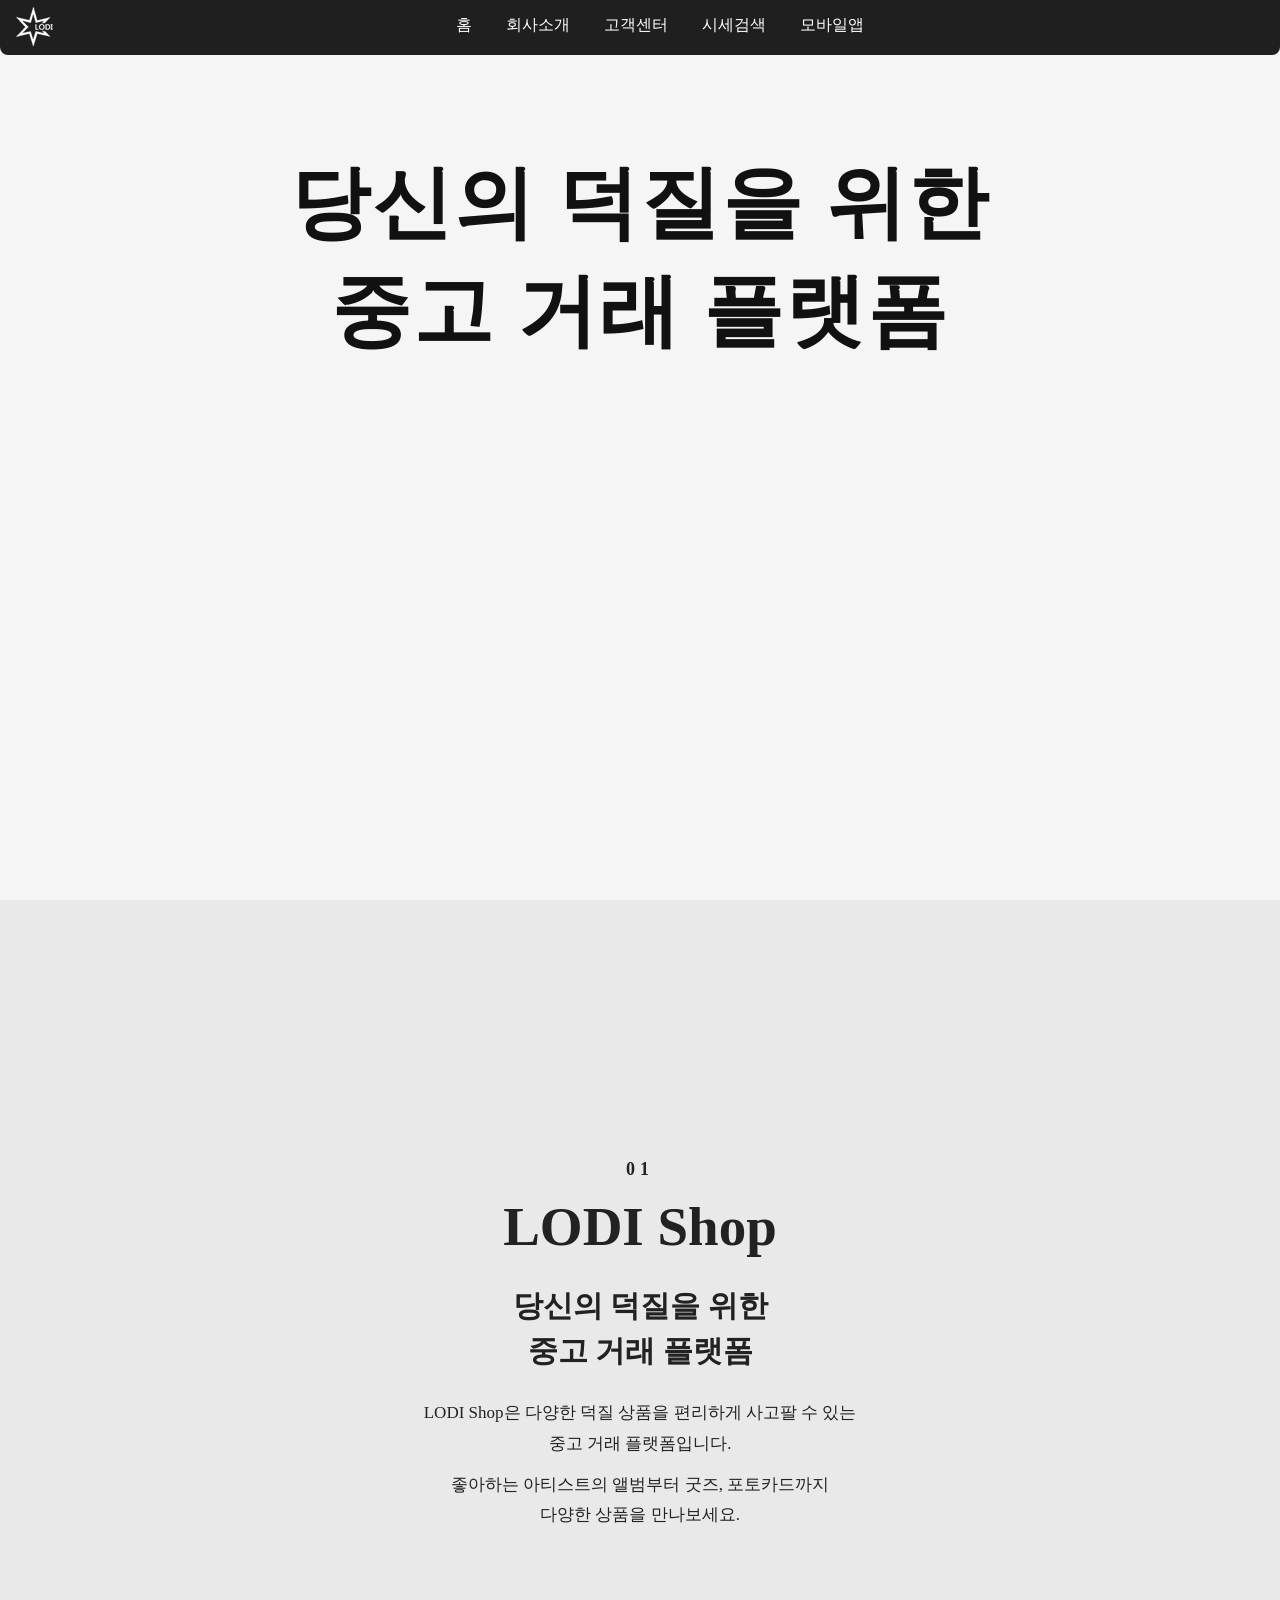
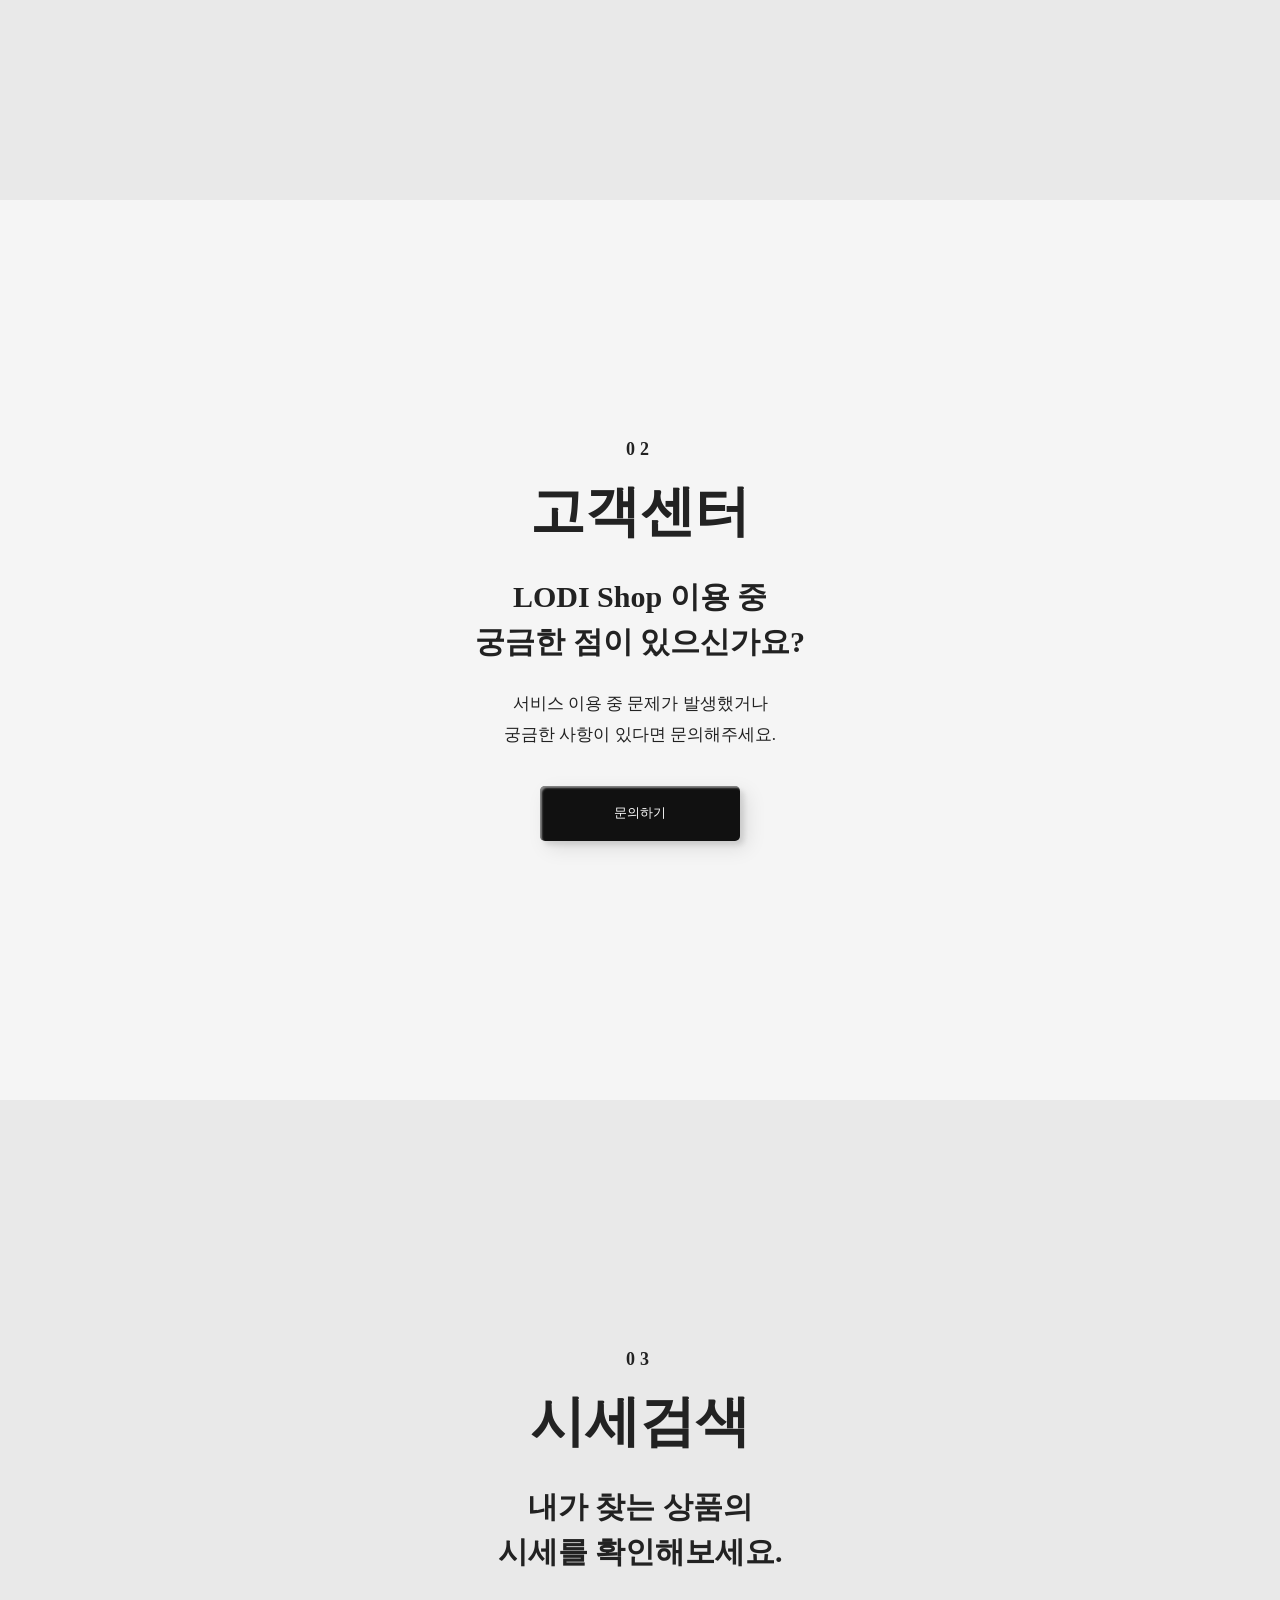
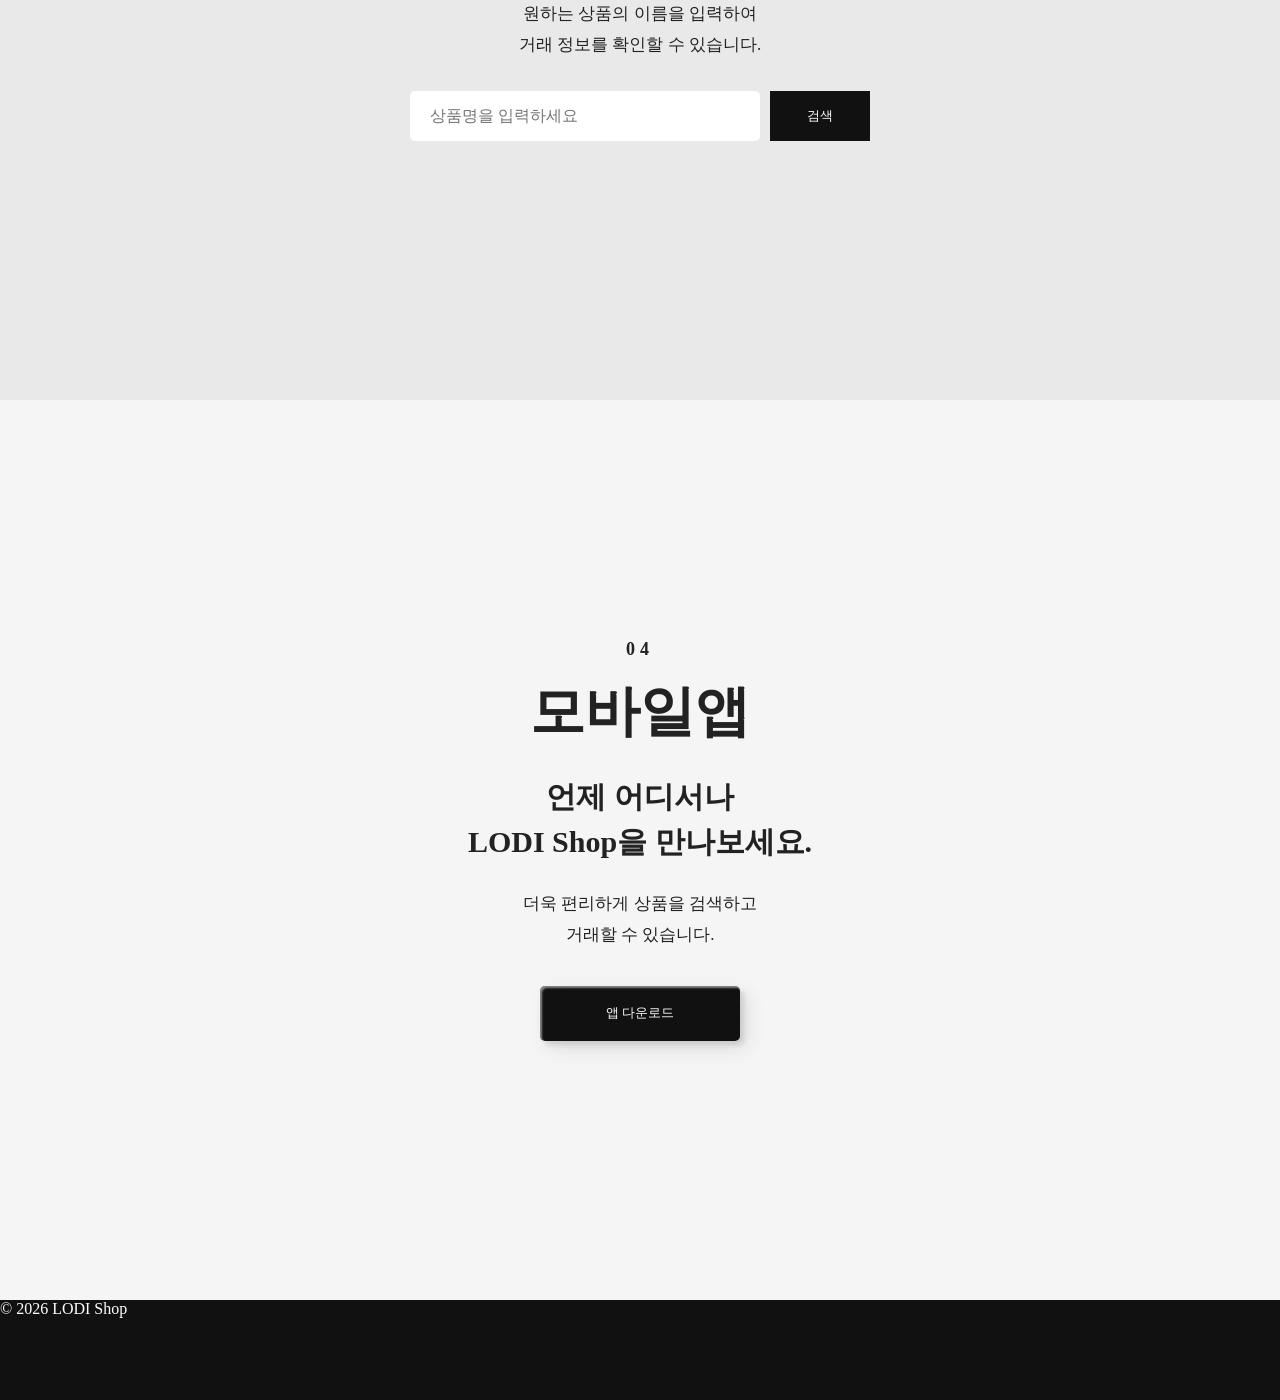
<file: index.html>
<!DOCTYPE html>
<html lang="ko">

<head>
    <meta charset="UTF-8">
    <meta name="viewport" content="width=device-width, initial-scale=1.0">

    <link rel="stylesheet" href="./introduce.css">

    <title>LODI Shop</title>

    <!-- Open Graph -->
    <meta property="og:type" content="website">
    <meta property="og:title" content="LODI Shop">
    <meta property="og:description" content="당신의 덕질을 위한 중고 거래 플랫폼">
    <meta property="og:image" content="https://kurimanju-sm.github.io/LODI-Shop/imgs_introduce/og-image.png">
    <meta property="og:url" content="https://kurimanju-sm.github.io/LODI-Shop/">
</head>


<body>

    <!-- =========================
         HEADER
    ========================== -->

    <header id="header" class="header">

        <ul>

            <!-- 로고 -->
            <a href="#home">
                <img src="./imgs_introduce/logo.png" style="float: left; margin-top: -8px;" alt="LODI Shop">
            </a>


            <!-- 메뉴 -->
            <li>
                <a href="#home">홈</a>
            </li>

            <li>
                <a href="#intro">회사소개</a>
            </li>

            <li>
                <a href="#customerService">고객센터</a>
            </li>

            <li>
                <a href="#marketPrice">시세검색</a>
            </li>

            <li>
                <a href="#mobile">모바일앱</a>
            </li>

        </ul>

    </header>



    <!-- =========================
         HOME
    ========================== -->

    <div id="home" class="banner">

        <div>
            <h1 class="sa sa-up" data-sa-margin="200">
                당신의 덕질을 위한
            </h1>
        </div>

        <div>
            <h1 class="sa sa-up" data-sa-margin="200">
                중고 거래 플랫폼
            </h1>
        </div>

        <div>
            <button class="customizedBtn btn1" onclick="location.href='./market/main.html'">
                이동
            </button>
        </div>

    </div>



    <!-- =========================
         회사소개
    ========================== -->

    <div id="intro" class="banner">

        <div class="section-content">

            <div class="section-number">
                01
            </div>

            <h2>
                LODI Shop
            </h2>

            <h3>
                당신의 덕질을 위한<br>
                중고 거래 플랫폼
            </h3>

            <p>
                LODI Shop은 다양한 덕질 상품을 편리하게 사고팔 수 있는<br>
                중고 거래 플랫폼입니다.
            </p>

            <p>
                좋아하는 아티스트의 앨범부터 굿즈, 포토카드까지<br>
                다양한 상품을 만나보세요.
            </p>

        </div>

    </div>



    <!-- =========================
         고객센터
    ========================== -->

    <div id="customerService" class="banner">

        <div class="section-content">

            <div class="section-number">
                02
            </div>

            <h2>
                고객센터
            </h2>

            <h3>
                LODI Shop 이용 중<br>
                궁금한 점이 있으신가요?
            </h3>

            <p>
                서비스 이용 중 문제가 발생했거나<br>
                궁금한 사항이 있다면 문의해주세요.
            </p>

            <button class="customizedBtn btn1 section-btn" onclick="alert('고객센터는 준비 중입니다.')">
                문의하기
            </button>

        </div>

    </div>



    <!-- =========================
         시세검색
    ========================== -->

    <div id="marketPrice" class="banner">

        <div class="section-content">

            <div class="section-number">
                03
            </div>

            <h2>
                시세검색
            </h2>

            <h3>
                내가 찾는 상품의<br>
                시세를 확인해보세요.
            </h3>

            <p>
                원하는 상품의 이름을 입력하여<br>
                거래 정보를 확인할 수 있습니다.
            </p>


            <div class="search-box">

                <input type="text" id="priceSearch" placeholder="상품명을 입력하세요">

                <button class="btn1 search-button" onclick="searchPrice()">
                    검색
                </button>

            </div>

            <p id="searchResult"></p>

        </div>

    </div>



    <!-- =========================
         모바일앱
    ========================== -->

    <div id="mobile" class="banner">

        <div class="section-content">

            <div class="section-number">
                04
            </div>

            <h2>
                모바일앱
            </h2>

            <h3>
                언제 어디서나<br>
                LODI Shop을 만나보세요.
            </h3>

            <p>
                더욱 편리하게 상품을 검색하고<br>
                거래할 수 있습니다.
            </p>

            <button class="customizedBtn btn1 section-btn" onclick="location.href='./market/function/download.html'">
                앱 다운로드
            </button>

        </div>

    </div>



    <!-- =========================
         FOOTER
    ========================== -->

    <div id="footer" class="footer">
        <p>© 2026 LODI Shop</p>
    </div>



    <!-- jQuery -->
    <script src="https://code.jquery.com/jquery-3.2.1.min.js"></script>



    <!-- =========================
         스크롤 애니메이션
    ========================== -->

    <script>

        history.scrollRestoration = "manual";


        const saDefaultMargin = 300;

        let saTriggerMargin = 0;
        let saTriggerHeight = 0;

        const saElementList =
            document.querySelectorAll('.sa');


        const saFunc = function () {

            for (const element of saElementList) {

                if (!element.classList.contains('show')) {

                    if (element.dataset.saMargin) {

                        saTriggerMargin =
                            parseInt(element.dataset.saMargin);

                    } else {

                        saTriggerMargin =
                            saDefaultMargin;
                    }


                    if (element.dataset.saTrigger) {

                        saTriggerHeight =
                            document
                                .querySelector(element.dataset.saTrigger)
                                .getBoundingClientRect()
                                .top + saTriggerMargin;

                    } else {

                        saTriggerHeight =
                            element
                                .getBoundingClientRect()
                                .top + saTriggerMargin;
                    }


                    if (window.innerHeight > saTriggerHeight) {

                        let delay =
                            element.dataset.saDelay
                                ? element.dataset.saDelay
                                : 0;


                        setTimeout(function () {

                            element.classList.add('show');

                        }, delay);

                    }

                }

            }

        };


        window.addEventListener('load', saFunc);
        window.addEventListener('scroll', saFunc);



        /* =========================
           시세검색
        ========================== */

        function searchPrice() {

            const input =
                document.getElementById('priceSearch');

            const result =
                document.getElementById('searchResult');


            if (input.value.trim() === '') {

                result.innerText =
                    '상품명을 입력해주세요.';

                return;
            }


            result.innerText =
                '"' + input.value + '" 시세 검색 기능은 준비 중입니다.';

        }

    </script>

</body>

</html>
</file>
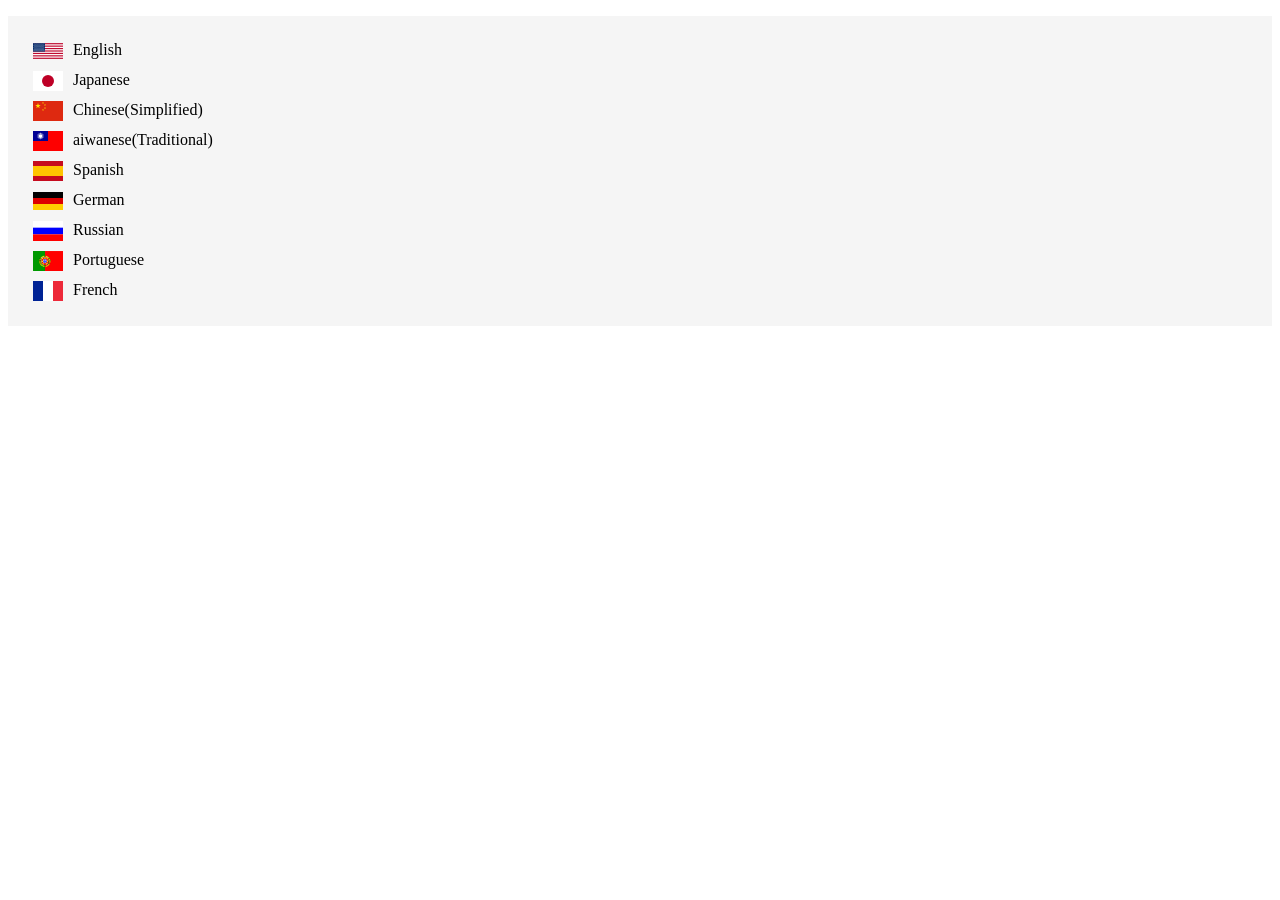
<file: market/resources/css/index.html>
<!DOCTYPE html>
<html lang="en">
<head>
    <meta charset="UTF-8">
    <meta http-equiv="X-UA-Compatible" content="IE=edge">
    <meta name="viewport" content="width=device-width, initial-scale=1.0">
    <title>구글 번역 UI 커스터마이징 - 어포스트 2021.05.27</title>
    <link rel="stylesheet" href="./flags.css">
    <style>
        .translation-links{
            background-color: #f5f5f5;
            max-width: 100%;
            padding: 20px;
            list-style: none;
        }
        .translation-links li{
            height: 30px;
            padding: 5px;
            box-sizing: border-box;
        }
        .translation-links span{
            float: left;
            color: #000;
        }
        .translation-links .flag{
            display: inline-block;
            width: 30px;
            height: 20px;
            margin-right: 10px;
        }
    </style>
</head>
    <body>
        <div class="box_aside">
            <div id="google_translate_element" style="display:none;"></div>
            <!-- "새 번역 링크 UI" -->
            <ul class="translation-links">
                <li><a href="javascript:void(0)" class="english" data-lang="en" title="English"><span class="flag en"></span><span>English</span></a></li>
                <li><a href="javascript:void(0)" class="japanese" data-lang="ja" title="日本語"><span class="flag ja"></span><span>Japanese</span></a></li>
                <li><a href="javascript:void(0)" class="japanese" data-lang="zh-CN" title="中文(简体)"><span class="flag zh-CN"></span><span>Chinese(Simplified)</span></a></li>
                <li><a href="javascript:void(0)" class="japanese" data-lang="zh-TW" title="中文(繁體)"><span class="flag zh-TW"></span><span>aiwanese(Traditional)</span></a></li>
                <li><a href="javascript:void(0)" class="spanish" data-lang="es" title="español"><span class="flag es"></span><span>Spanish</span></a></li>
                <li><a href="javascript:void(0)" class="japanese" data-lang="de" title="Deutsch"><span class="flag de"></span><span>German</span></a></li>
                <li><a href="javascript:void(0)" class="japanese" data-lang="ru" title="Русский язык"><span class="flag ru"></span><span>Russian</span></a></li>
                <li><a href="javascript:void(0)" class="japanese" data-lang="pt" title="Português"><span class="flag pt"></span><span>Portuguese</span></a></li>
                <li><a href="javascript:void(0)" class="japanese" data-lang="fr" title="français"><span class="flag fr"></span><span>French</span></a></li>
            </ul>
            <script src="https://translate.google.com/translate_a/element.js?cb=googleTranslateElementInit"></script>
            <script type="text/javascript">
                /* 구글 번역 초기화 */
                function googleTranslateElementInit() {new google.translate.TranslateElement({pageLanguage: 'ko',autoDisplay: true}, 'google_translate_element');}

                /* 새 UI 선택 클릭 이벤트가 발생하면
                감춤 처리한 구글 번역 콤보리스트에
                선택한 언어를 적용해 변경 이벤트를 발생시키는 코드  */
                document.querySelector('.translation-links').addEventListener('click',function(event) {
                    let el = event.target;
                    if(el != null){
                        while(el.nodeName == 'FONT' || el.nodeName == 'SPAN'){el = el.parentElement;}//data-lang 속성이 있는 태그 찾기
                        const tolang = el.dataset.lang; // 변경할 언어 코드 얻기
                        const gtcombo = document.querySelector('.goog-te-combo');
                        if (gtcombo == null) {
                            alert("Error: Could not find Google translate Combolist.");
                            return false;
                        }
                        gtcombo.value = tolang; // 변경할 언어 적용
                        gtcombo.dispatchEvent(new Event('change')); // 변경 이벤트 트리거
                    }
                    return false;
                });
            </script>
        </div>
</body>
</html>
</file>
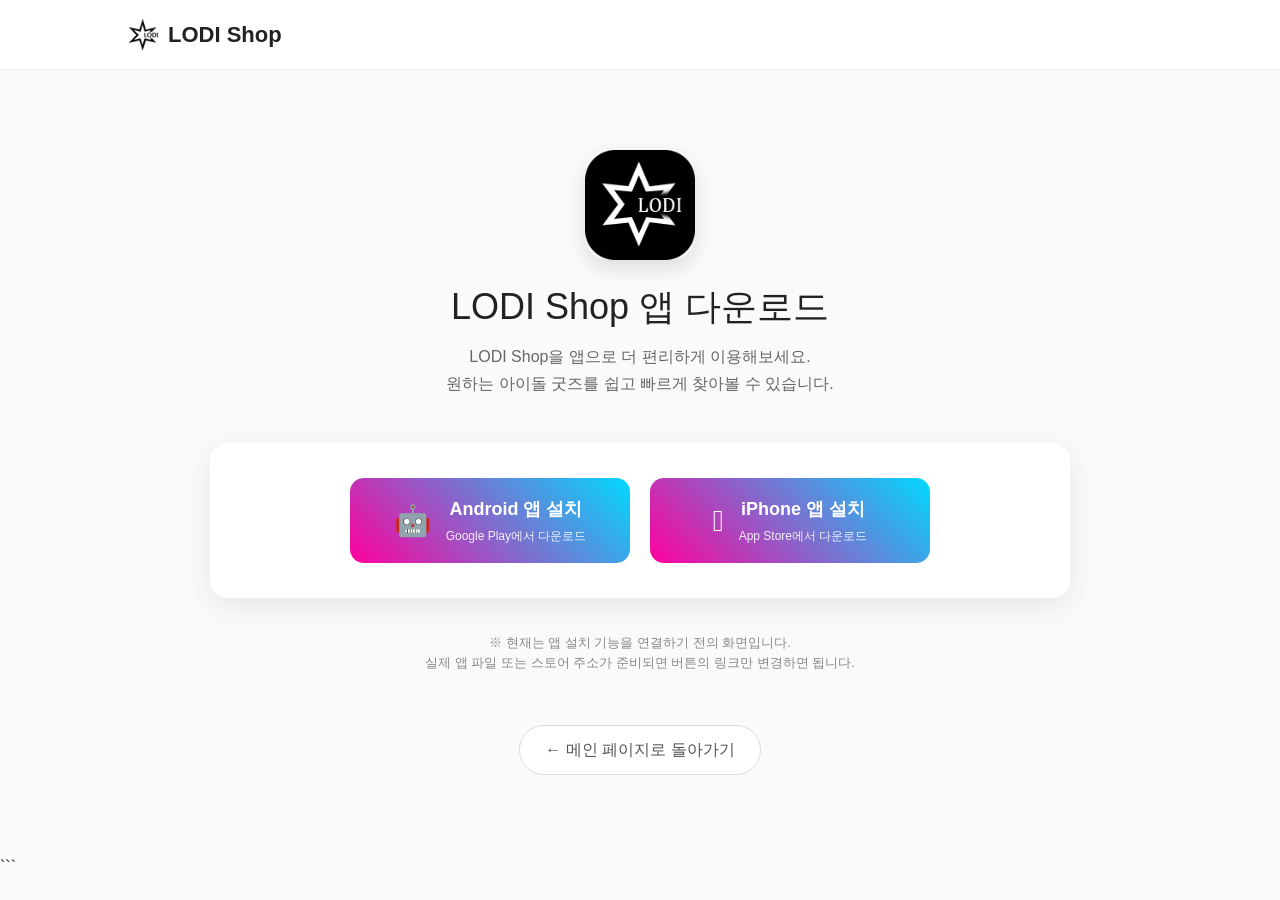
<file: market/function/download.html>
<!DOCTYPE html>
<html lang="ko">
<head>
    <meta charset="UTF-8">
    <meta name="viewport" content="width=device-width, initial-scale=1">
    <title>LODI Shop - 앱 다운로드</title>

    <link href="../resources/css/bootstrap.css" rel="stylesheet">

    <style>
        * {
            box-sizing: border-box;
            margin: 0;
            padding: 0;
        }

        body {
            font-family: Arial, sans-serif;
            background: #fafafa;
            color: #222;
        }

        a {
            text-decoration: none;
            color: inherit;
        }

        /* 헤더 */
        .download-header {
            background: #fff;
            border-bottom: 1px solid #eee;
            padding: 18px 10%;
            display: flex;
            align-items: center;
        }

        .logo {
            display: flex;
            align-items: center;
            font-size: 22px;
            font-weight: bold;
        }

        .logo img {
            width: 32px;
            height: 32px;
            margin-right: 8px;
        }

        /* 메인 */
        .container {
            max-width: 900px;
            margin: 80px auto;
            padding: 0 20px;
            text-align: center;
        }

        .app-icon {
            width: 110px;
            height: 110px;
            border-radius: 24px;
            object-fit: cover;
            box-shadow: 0 8px 20px rgba(0,0,0,0.12);
            margin-bottom: 25px;
        }

        h1 {
            font-size: 36px;
            margin-bottom: 15px;
        }

        .description {
            color: #666;
            line-height: 1.7;
            margin-bottom: 45px;
        }

        /* 다운로드 버튼 영역 */
        .download-box {
            background: #fff;
            border-radius: 18px;
            padding: 35px;
            box-shadow: 0 8px 30px rgba(0,0,0,0.08);

            display: flex;
            justify-content: center;
            gap: 20px;
            flex-wrap: wrap;
        }

        .download-button {
            width: 280px;
            min-height: 85px;

            border: 0;
            border-radius: 14px;

            background: linear-gradient(45deg, #ff009d, #00d9ff);
            color: white;

            cursor: pointer;

            display: flex;
            align-items: center;
            justify-content: center;

            transition: 0.2s;
        }

        .download-button:hover {
            transform: translateY(-4px);
            box-shadow: 0 8px 18px rgba(0,0,0,0.18);
        }

        .download-button .icon {
            font-size: 30px;
            margin-right: 15px;
        }

        .download-button strong {
            display: block;
            font-size: 18px;
        }

        .download-button span {
            display: block;
            font-size: 12px;
            margin-top: 4px;
            opacity: 0.9;
        }

        /* 뒤로가기 */
        .back-button {
            display: inline-block;

            margin-top: 35px;
            padding: 12px 25px;

            border: 1px solid #ddd;
            border-radius: 25px;

            background: #fff;
            color: #555;

            transition: 0.2s;
        }

        .back-button:hover {
            background: #f3f3f3;
        }

        /* 안내문 */
        .notice {
            margin-top: 35px;
            font-size: 13px;
            color: #888;
            line-height: 1.6;
        }

        /* 모바일 */
        @media (max-width: 600px) {

            .download-header {
                padding: 15px 5%;
            }

            .container {
                margin-top: 50px;
            }

            h1 {
                font-size: 28px;
            }

            .download-box {
                padding: 25px 15px;
            }

            .download-button {
                width: 100%;
            }
        }
    </style>
</head>

<body>

    <!-- 헤더 -->
    <header class="download-header">

        <a href="../main.html" class="logo">

            <img
                src="../resources/imgs/market/logo_2.png"
                alt="LODI Shop"
            >

            LODI Shop

        </a>

    </header>


    <!-- 메인 -->
    <main class="container">

        <!-- 앱 아이콘 -->
        <img
            src="../resources/imgs/market/icon.png"
            class="app-icon"
            alt="LODI Shop 앱 아이콘"
        >


        <!-- 제목 -->
        <h1>
            LODI Shop 앱 다운로드
        </h1>


        <!-- 설명 -->
        <p class="description">

            LODI Shop을 앱으로 더 편리하게 이용해보세요.<br>

            원하는 아이돌 굿즈를 쉽고 빠르게 찾아볼 수 있습니다.

        </p>


        <!-- 다운로드 버튼 -->
        <section class="download-box">

            <!-- Android -->
            <a
                href="#"
                class="download-button"
                onclick="downloadAndroid(event)"
            >

                <div class="icon">
                    🤖
                </div>

                <div>

                    <strong>
                        Android 앱 설치
                    </strong>

                    <span>
                        Google Play에서 다운로드
                    </span>

                </div>

            </a>


            <!-- iPhone -->
            <a
                href="#"
                class="download-button"
                onclick="downloadIOS(event)"
            >

                <div class="icon">
                    
                </div>

                <div>

                    <strong>
                        iPhone 앱 설치
                    </strong>

                    <span>
                        App Store에서 다운로드
                    </span>

                </div>

            </a>

        </section>


        <!-- 안내 -->
        <p class="notice">

            ※ 현재는 앱 설치 기능을 연결하기 전의 화면입니다.<br>

            실제 앱 파일 또는 스토어 주소가 준비되면
            버튼의 링크만 변경하면 됩니다.

        </p>


        <!-- 메인으로 돌아가기 -->
        <a
            href="../main.html"
            class="back-button"
        >
            ← 메인 페이지로 돌아가기
        </a>

    </main>


    <!-- JavaScript -->
    <script>

        function downloadAndroid(event) {

            event.preventDefault();

            alert("Android 앱 다운로드 페이지를 준비 중입니다.");

        }


        function downloadIOS(event) {

            event.preventDefault();

            alert("iPhone 앱 다운로드 페이지를 준비 중입니다.");

        }

    </script>

</body>
</html>
```
</file>
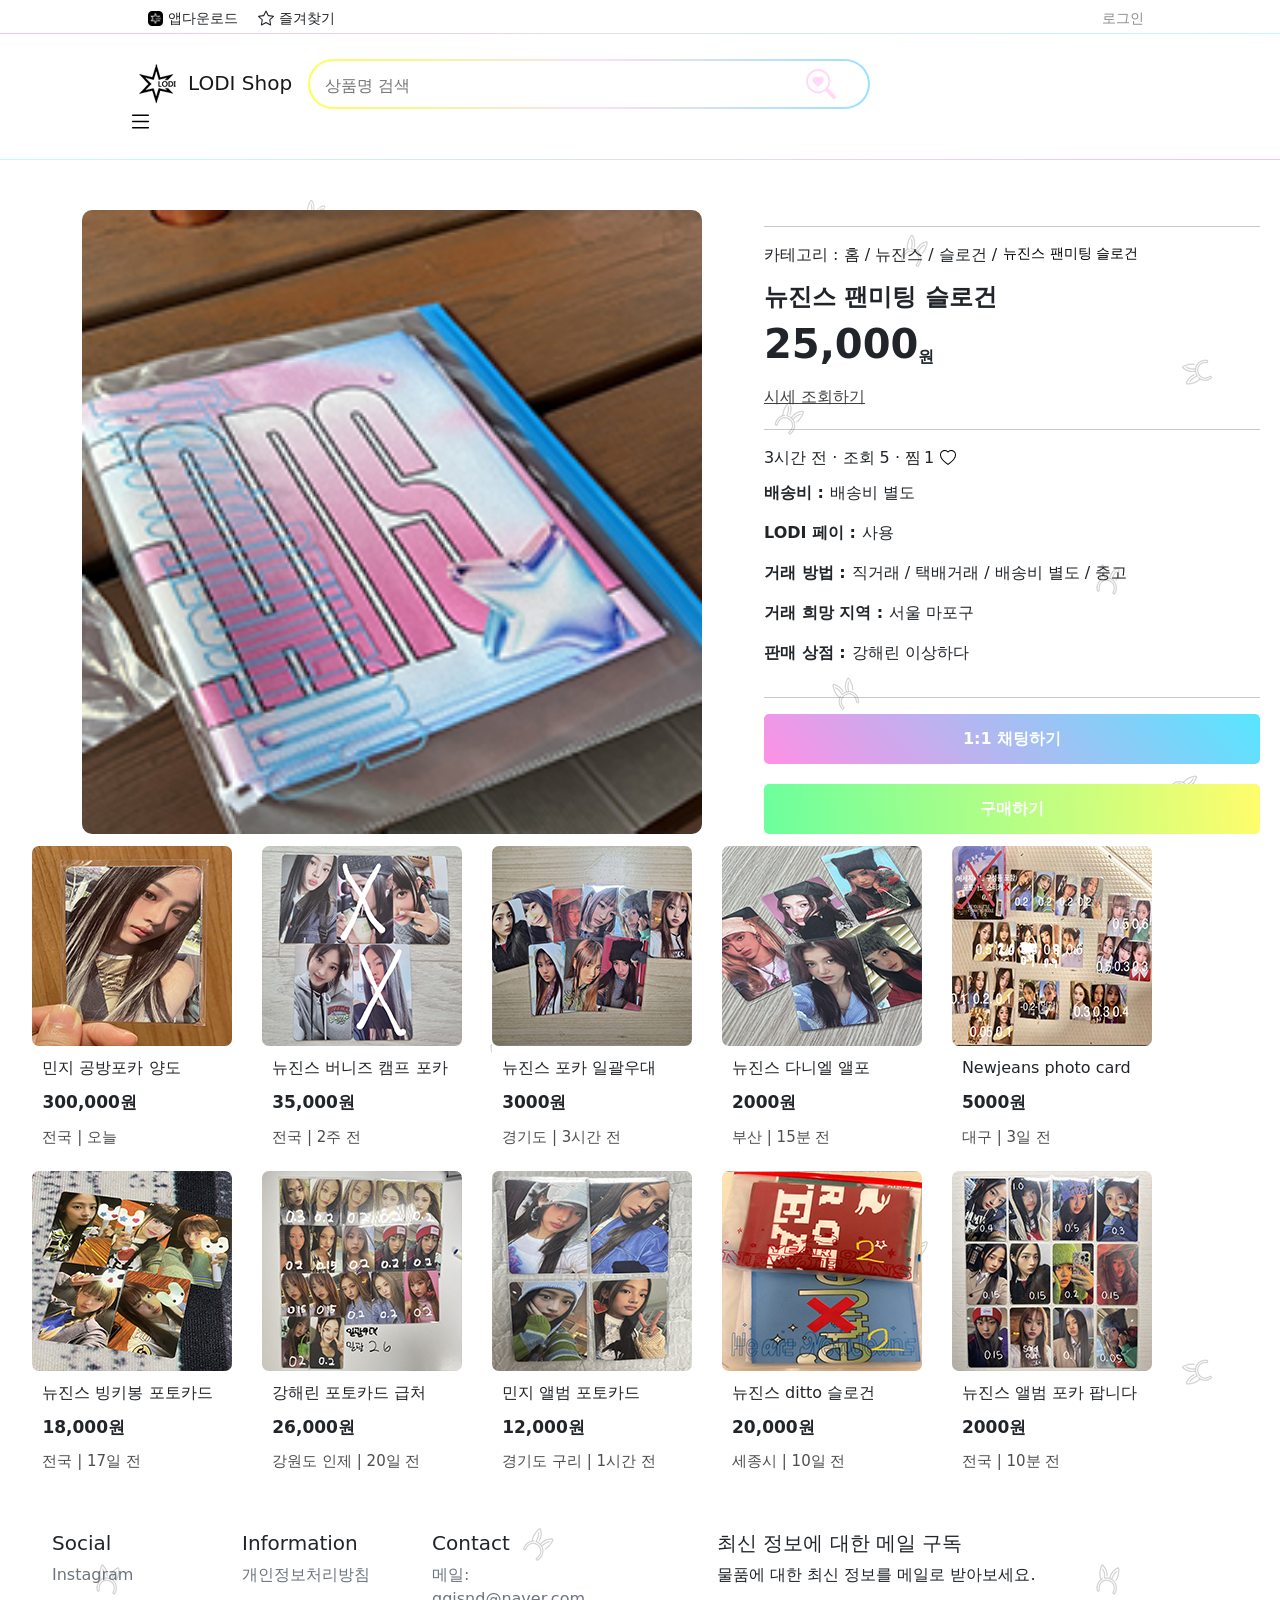
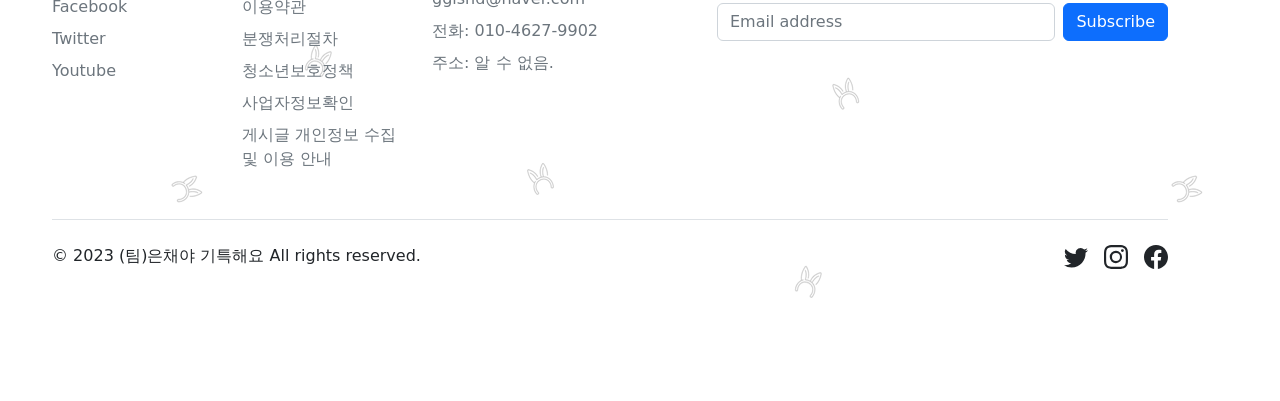
<file: market/function/category_html/itempage.html>
<!DOCTYPE html>
<html lang="en">
<head>
    <meta charset="UTF-8">
    <meta name="viewport" content="width=device-width, initial-scale=1">
    <title>LODI Shop</title>
    <link href="../../resources/css/bootstrap.css" rel="stylesheet">
    <link rel="shortcut icon" type="image/x-icon" href="../../resources/imgs/market/icon.png">
    <header style="background-color: #ffffff;">
      <nav class="navbar navbar-expand-lg" style="padding-bottom: 0; background-color: white; width: 100%; display: block;">
        <div class="navMargin">

          <div style="float: left; margin-left: 20px; display: flex;">
            <a class="nav-link" href="../function/download.html" style="font-size: 14px; width: 100px; display: flex;"><img src="../../resources/imgs/market/icon.png" style="width: 15px; height: 15px; margin-top: 3px; margin-right: 5px;">앱다운로드</a>
            <a class="nav-link cursor" onclick="alert('Ctrl + D 키를 누르면 즐겨찾기에 추가하실 수 있습니다.')" style="margin-left: 10px; font-size: 14px; width: 100px; display: flex;"><svg xmlns="http://www.w3.org/2000/svg" style="margin-top: 2px; margin-right: 5px;" width="16" height="16" fill="currentColor" class="bi bi-star" viewBox="0 0 16 16"><path d="M2.866 14.85c-.078.444.36.791.746.593l4.39-2.256 4.389 2.256c.386.198.824-.149.746-.592l-.83-4.73 3.522-3.356c.33-.314.16-.888-.282-.95l-4.898-.696L8.465.792a.513.513 0 0 0-.927 0L5.354 5.12l-4.898.696c-.441.062-.612.636-.283.95l3.523 3.356-.83 4.73zm4.905-2.767-3.686 1.894.694-3.957a.565.565 0 0 0-.163-.505L1.71 6.745l4.052-.576a.525.525 0 0 0 .393-.288L8 2.223l1.847 3.658a.525.525 0 0 0 .393.288l4.052.575-2.906 2.77a.565.565 0 0 0-.163.506l.694 3.957-3.686-1.894a.503.503 0 0 0-.461 0z"/></svg>즐겨찾기</a>
          </div>
          <div style="float: right;">
            <a class="nav-link" href="../../account/loginForm.html" style="font-size: 14px; width: 50px; color: #8b8b8b;">로그인</a>
          </div>

        </div>

        <hr style="margin: 0; margin-top: 25px; height: 1px; border: 0; background: linear-gradient(45deg, #ff009d, #00fff2);">
        
        <div class="navMargin" style="width: 100%; margin-top: 25px; margin-bottom: 15px;">
          
          <div style="display: inline-flex; width: 100%;">
            
            <div style="display: flex; width: 58%;">
              <a class="navbar-brand" href="../../main.html"><img src="../../resources/imgs/market/logo_2.png" style="margin-left: 10px; margin-right: 10px;">LODI Shop</a>
              <div id="searchDiv" style="display: flex; width: 100%;">
                <input id="searchInput" type="search" placeholder=" 상품명 검색" aria-label="Search" onKeypress="javascript:if(event.keyCode==13) {search_onclick_submit}" style="width: 87%; height: 40px; margin-top: 9px; border: none; height: 30px; margin-left: 10px;">
                <div class="cursor" style="width: 30px; height: 30px; margin-top: 8px;"><svg class="searchQ" xmlns="http://www.w3.org/2000/svg" width="30" height="30" fill="currentColor" class="bi bi-search-heart" viewBox="0 0 16 16" style="color: rgb(255, 216, 250);"><path d="M6.5 4.482c1.664-1.673 5.825 1.254 0 5.018-5.825-3.764-1.664-6.69 0-5.018Z"/><path d="M13 6.5a6.471 6.471 0 0 1-1.258 3.844c.04.03.078.062.115.098l3.85 3.85a1 1 0 0 1-1.414 1.415l-3.85-3.85a1.007 1.007 0 0 1-.1-.115h.002A6.5 6.5 0 1 1 13 6.5ZM6.5 12a5.5 5.5 0 1 0 0-11 5.5 5.5 0 0 0 0 11Z"/></svg></div>
              </div>
            </div>

          </div>
          <div style="display: flex;">
            <div>
              <button type="button" data-bs-toggle="collapse" data-bs-target="#menu1" aria-controls="menu1" aria-expanded="false" style="border: 0; background-color: #fff;">
                <svg xmlns="http://www.w3.org/2000/svg" width="25" height="25" fill="currentColor" class="bi bi-list" viewBox="0 0 16 16"><path fill-rule="evenodd" d="M2.5 12a.5.5 0 0 1 .5-.5h10a.5.5 0 0 1 0 1H3a.5.5 0 0 1-.5-.5zm0-4a.5.5 0 0 1 .5-.5h10a.5.5 0 0 1 0 1H3a.5.5 0 0 1-.5-.5zm0-4a.5.5 0 0 1 .5-.5h10a.5.5 0 0 1 0 1H3a.5.5 0 0 1-.5-.5z"/></svg></span>
              </button>
              <div class="collapse" id="menu1" style="margin-left: 15px;">
                <ul class="navbar-nav me-auto mb-2 mb-lg-0">
                  <li class="nav-item">
                    <div class="dropdown">
                      <button class="btn dropdown-toggle" type="button" id="categoryDropdown" data-bs-toggle="dropdown" aria-expanded="false" style="background-color: transparent; border: none; margin: 0px; padding: 0px; margin-top: 8px; margin-bottom: 8px; margin-left: 0; margin-right: 5px;">
                        카테고리
                      </button>
                      <ul id="categoryList" class="dropdown-menu dropend" aria-labelledby="dropdownMenuButton" style="margin-top: -8px; background-color: #ffffffe1; width: 100px;">
                        <li><button type="button" id="mGroup_Dropdown" class="btn btn-secondary dropdown-toggle" data-bs-toggle="dropdown" aria-expanded="false" style="background-color: transparent; border: 0; color: #000; margin:0;" onclick="location.href='./function/m_category.html'">
                          남성그룹
                        </button>
                          <div id="GroupList" class="dropdown-menu" x-placement="right-start" style="position: absolute; transform: translate3d(111px, 0px, 0px); top: 0px; left: 0px; will-change: transform; background-color: #ffffffe1; margin-left: -8px;">
                            <a class="dropdown-item" href="#">방탄소년단</a>
                            <a class="dropdown-item" href="#">NCT</a>
                            <a class="dropdown-item" href="#">세븐틴</a>
                            <a class="dropdown-item" href="#">슈퍼주니어</a>
                            <a class="dropdown-item" href="#">엑소</a>
                            <a class="dropdown-item" href="#">스트레이키즈</a>
                            <a class="dropdown-item" href="#">더보이즈</a>
                            <a class="dropdown-item" href="#">비투비</a>
                            <a class="dropdown-item" href="#">아스트로</a>
                            <a class="dropdown-item" href="#">빅뱅</a>
                            <a class="dropdown-item" href="#">엔하이픈</a>
                            <a class="dropdown-item" href="#">투모로우바이투게더</a>
                            <a class="dropdown-item" href="#">트레저</a>
                            <a class="dropdown-item" href="#">샤이니</a>
                            <a class="dropdown-item" href="#">.더보기</a>
                          </div>
                          </li>
                        <li><button type="button" id="fGroup_Dropdown" class="btn btn-secondary dropdown-toggle" data-bs-toggle="dropdown" aria-expanded="false" style="background-color: transparent; border: 0; color: #000; margin:0;" onclick="location.href='../f_category.html'">
                          여성그룹
                        </button>
                          <div id="GroupList" class="dropdown-menu" x-placement="right-start" style="position: absolute; transform: translate3d(111px, 0px, 0px); top: 0px; left: 0px; will-change: transform; background-color: #ffffffe1; margin-left: -8px;">
                            <a class="dropdown-item" href="#">IVE</a>
                            <a class="dropdown-item" href="#">르세라핌</a>
                            <a class="dropdown-item" href="../../function/category_html/newjeans.html">뉴진스</a>
                            <a class="dropdown-item" href="#">에스파</a>
                            <a class="dropdown-item" href="#">(여자)아이들</a>
                            <a class="dropdown-item" href="#">BLACKPINK</a>
                            <a class="dropdown-item" href="#">FIFTY FIFTY</a>
                            <a class="dropdown-item" href="#">아이유</a>
                            <a class="dropdown-item" href="#">STAYC</a>
                            <a class="dropdown-item" href="#">TWICE</a>
                            <a class="dropdown-item" href="#">이채연</a>
                            <a class="dropdown-item" href="#">윤하</a>
                            <a class="dropdown-item" href="#">NMIXX</a>
                            <a class="dropdown-item" href="#">태연</a>
                            <a class="dropdown-item" href="../f_category.html">.더보기</a>
                          </div>
                        </li>
                      </ul>
                    </div>
                  </li>
                  <li class="nav-item">
                    <a class="nav-link" href="#"><svg xmlns="http://www.w3.org/2000/svg" width="16" height="16" fill="currentColor" class="bi bi-graph-up" viewBox="0 0 16 16"><path fill-rule="evenodd" d="M0 0h1v15h15v1H0V0Zm14.817 3.113a.5.5 0 0 1 .07.704l-4.5 5.5a.5.5 0 0 1-.74.037L7.06 6.767l-3.656 5.027a.5.5 0 0 1-.808-.588l4-5.5a.5.5 0 0 1 .758-.06l2.609 2.61 4.15-5.073a.5.5 0 0 1 .704-.07Z"/></svg>
                      시세검색
                    </a>
                  </li>
                  <li class="nav-item">
                    <a class="nav-link" href="#"><svg xmlns="http://www.w3.org/2000/svg" width="16" height="16" fill="currentColor" class="bi bi-search" viewBox="0 0 16 16"><path d="M11.742 10.344a6.5 6.5 0 1 0-1.397 1.398h-.001c.03.04.062.078.098.115l3.85 3.85a1 1 0 0 0 1.415-1.414l-3.85-3.85a1.007 1.007 0 0 0-.115-.1zM12 6.5a5.5 5.5 0 1 1-11 0 5.5 5.5 0 0 1 11 0z"/></svg>
                      사기조회
                    </a>
                  </li>
                  <li class="nav-item">
                    <a class="nav-link" href="#"><svg xmlns="http://www.w3.org/2000/svg" width="16" height="16" fill="currentColor" class="bi bi-person-video" viewBox="0 0 16 16"><path d="M8 9.05a2.5 2.5 0 1 0 0-5 2.5 2.5 0 0 0 0 5Z"/><path d="M2 2a2 2 0 0 0-2 2v8a2 2 0 0 0 2 2h12a2 2 0 0 0 2-2V4a2 2 0 0 0-2-2H2Zm10.798 11c-.453-1.27-1.76-3-4.798-3-3.037 0-4.345 1.73-4.798 3H2a1 1 0 0 1-1-1V4a1 1 0 0 1 1-1h12a1 1 0 0 1 1 1v8a1 1 0 0 1-1 1h-1.202Z"/></svg>
                      고객지원
                    </a>
                  </li>
                  <li class="nav-item">
                    <a class="nav-link" href="#"><svg xmlns="http://www.w3.org/2000/svg" width="16" height="16" fill="currentColor" class="bi bi-person-circle" viewBox="0 0 16 16"><path d="M11 6a3 3 0 1 1-6 0 3 3 0 0 1 6 0z"/><path fill-rule="evenodd" d="M0 8a8 8 0 1 1 16 0A8 8 0 0 1 0 8zm8-7a7 7 0 0 0-5.468 11.37C3.242 11.226 4.805 10 8 10s4.757 1.225 5.468 2.37A7 7 0 0 0 8 1z"/></svg>
                      마이페이지
                    </a>
                  </li>
                  <li class="nav-item">
                    <a class="nav-link" href="#"><svg xmlns="http://www.w3.org/2000/svg" width="16" height="16" fill="currentColor" class="bi bi-balloon-heart" viewBox="0 0 16 16"><path fill-rule="evenodd" d="m8 2.42-.717-.737c-1.13-1.161-3.243-.777-4.01.72-.35.685-.451 1.707.236 3.062C4.16 6.753 5.52 8.32 8 10.042c2.479-1.723 3.839-3.29 4.491-4.577.687-1.355.587-2.377.236-3.061-.767-1.498-2.88-1.882-4.01-.721L8 2.42Zm-.49 8.5c-10.78-7.44-3-13.155.359-10.063.045.041.089.084.132.129.043-.045.087-.088.132-.129 3.36-3.092 11.137 2.624.357 10.063l.235.468a.25.25 0 1 1-.448.224l-.008-.017c.008.11.02.202.037.29.054.27.161.488.419 1.003.288.578.235 1.15.076 1.629-.157.469-.422.867-.588 1.115l-.004.007a.25.25 0 1 1-.416-.278c.168-.252.4-.6.533-1.003.133-.396.163-.824-.049-1.246l-.013-.028c-.24-.48-.38-.758-.448-1.102a3.177 3.177 0 0 1-.052-.45l-.04.08a.25.25 0 1 1-.447-.224l.235-.468ZM6.013 2.06c-.649-.18-1.483.083-1.85.798-.131.258-.245.689-.08 1.335.063.244.414.198.487-.043.21-.697.627-1.447 1.359-1.692.217-.073.304-.337.084-.398Z"/></svg>
                      아이돌 이벤트
                    </a>
                  </li>
                </ul>
              </div>
          </div>
          
        </div>
      </nav>
      <hr style="margin: 0; margin-top: 25px; height: 1px; border: 0; background: linear-gradient(-45deg, #ff009d, #00fff2)">
    </header>
    
    <style>
      *{box-sizing: border-box;}
      *{margin:0; padding:0;}
      a{text-decoration: none;color:black;} /* a텍스트 앞에 붙는 . 제거 */
      ul{list-style: none;} /* ul의 리스트 스타일 제거 */

      :root{
        --WIDTH : 0;
        --Margin : 0;
        --ImgWidth : 0;
      }

      .nav-up{top: -200px} /* 헤더 스크롤 이벤트 관련 */

      .cursor:hover{
        cursor: pointer;
      }
      
      .searchQ:hover{
        color: rgb(255, 129, 207) !important;
      }

      #searchDiv{
        width: 40%;
        height: 50px;
        border: 2px solid transparent;
        border-radius: 30px;
        background-image: linear-gradient(#ffffff, #ffffff), linear-gradient(to right, #fbff1bbe, #ffcdf3aa, #65d3ffaa);
        background-origin: border-box;
        background-clip: content-box, border-box;
      }

      .navMargin{
        margin-left: 10%;
        margin-right: 10%;
      }

      header{
        z-index: 20;
        position: fixed;
        top: 0; left: 0;
        width: 100%;
        transition: top 0.2s ease-in-out;
      }

      #top_banner{
        width: 100%;
        height: auto;
        margin-top: 105px;
        background-color: #d1d1d1;
      }

      .sideBanner {
        z-index: 10;
        position: absolute;
        height: auto;
        top: 50px;
        background-color: #eeeeee;
        color: #000000;
      }

      .sideBannerImg{
        width: 10vw;
        height: auto;
      }

      #mGroup_Dropdown:hover ~ #GroupList{
        display: block;
      }
      #GroupList:hover{
        display: block;
      }
      #fGroup_Dropdown:hover ~ #GroupList{
        display: block;
      }

      body{
        background-image: url("../../resources/imgs/theme/newjeans_background_theme.png");
      }

      #body_main{
        margin: 20px;
        margin-top: 210px;
        margin-bottom: 20px;
      }

      .listedItemFrame{
        transition: all 0.2s ease-in-out;
        width: 200px;
        height: 300px;
        border-radius: 7px;
        margin: 1%;
        background-color: #ffffff;
        display: inline-block;
      }

      .listedItemImg{
        width: 200px;
        height: 200px;
        border-radius: 7px;
        background-size: cover;
        background-color: #e7e7e7;
        z-index: 10;
      }

      .listedItemExplanation{
        width: 200px;
        height: 100px;
        border-bottom-left-radius: 7px;
        border-bottom-right-radius: 7px;
        background-color: #ffffff;
      }

      .listedItemExplanation p{
        margin: 10px;
      }

      .listedItemExplanation .priceItem{
        margin: 10px;
        font-size: 17px;
        font-weight: bold;
      }

      .listedItemExplanation .location{
        margin: 10px;
        font-size: 15px;
        color: #4e4e4e;
      }

      .listedItemFrame:hover{
        transform: translateY(-5px);
        box-shadow: 0px 10px 15px 3px #bbbbbb;
        cursor: pointer;
      }
      
      .itemImg{
        width: 50%;
        background-color: #e7e7e7;
        margin-left: 5%;
        border-radius: 10px;
        background-size: cover;
        max-width: 633px;
      }
      
      #itemDescribeFrame{
        width: 100%;
        height: auto;
        float: left;
        background-color: transparent;
      }

      .description p{
        font-size: 14px;
        color:#525252;
      }

      .itemImg:after {
        content: "";
        display: block;
        padding-bottom: 100%;
      }

      @media screen and (max-width: 950px) {
        #searchInput{
          width: 80% !important;
        }
      }

      @media screen and (max-width: 1230px){
        #itemDescribeFrame{
          display: block !important;
          align-items: center;
          justify-content: center;
        }
        .descriptionDiv{
          width: 100% !important;
          margin-left: 0 !important;
        }
        .itemImg{
          margin: 0;
          margin-left: calc(var(--Margin)*1px);
          width: 100%;
          max-width: 750px;
        }
      }


      /*======= 아래는 스크롤바 관련 CSS =======*/
      html::-webkit-scrollbar {
        width: 10px;
      }
      html::-webkit-scrollbar-thumb {
        background-image: linear-gradient(-135deg, #ffbae5, #e6b1ff);
        border-radius: 10px;
        background-clip: padding-box;
        border: 2px solid transparent;
      }
      html::-webkit-scrollbar-track {
        background-color: transparent;
        box-shadow: inset 0px 0px 5px white;
      }

    </style>

</head>
<body>
  <div id="body_main">
    <div id="itemDescribeFrame" style="display: flex;">
      <div class="itemImg" style="background-image: url('../../resources/imgs/item_pic/item10_thumbnail.jpg');"></div>
      <div class="descriptionDiv" style="margin-left: 5%; width: 40%;">
        <hr class="description">
          <div style="display: flex"><p>카테고리 : 홈 / 뉴진스 / 슬로건 / </p><a href="./itempage.html" style="color: #000; font-size: 14px; margin-left: 6px;">뉴진스 팬미팅 슬로건</a></div>
          <h4 style="font-weight: bold;">뉴진스 팬미팅 슬로건</h4>
          <div style="display: flex;"><h1 style="font-weight: bold;">25,000</h1><p style="margin-top:25px; font-weight: bold;">원</p></div>
          <a href="#" style="color: #424242; text-decoration: underline;">시세 조회하기</a>
        </hr>
        <hr class="description" style="margin-top: 20px;">
          <div style="display: flex; height: 20px; margin-bottom: 15px;">
            <p>3시간 전 · 조회 5 · 찜</p>
            <p id="zzim" style="margin-left: 3px;">
              1
            </p>
            <button id="toggleBtn" type="button" style="width: 17px; height: 17px; border: none; background-color: transparent; margin-left: 5px;" onclick="toggle()">
              <span><svg xmlns="http://www.w3.org/2000/svg" width="16" height="16" fill="currentColor" class="bi bi-heart" viewBox="0 0 16 16"><path d="m8 2.748-.717-.737C5.6.281 2.514.878 1.4 3.053c-.523 1.023-.641 2.5.314 4.385.92 1.815 2.834 3.989 6.286 6.357 3.452-2.368 5.365-4.542 6.286-6.357.955-1.886.838-3.362.314-4.385C13.486.878 10.4.28 8.717 2.01L8 2.748zM8 15C-7.333 4.868 3.279-3.04 7.824 1.143c.06.055.119.112.176.171a3.12 3.12 0 0 1 .176-.17C12.72-3.042 23.333 4.867 8 15z"/></svg></span>
            </button>
          </div>
          <div style="display: flex;"><p style="font-weight: bold;">배송비 :</p><p style="margin-left: 6px">배송비 별도</p></div>
          <div style="display: flex;"><p style="font-weight: bold;">LODI 페이 :</p><p style="margin-left: 6px">사용</p></div>
          <div style="display: flex;"><p style="font-weight: bold;">거래 방법 :</p><p style="margin-left: 6px">직거래 / 택배거래 / 배송비 별도 / 중고</p></div>
          <div style="display: flex;"><p style="font-weight: bold;">거래 희망 지역 :</p><p style="margin-left: 6px">서울 마포구</p></div>
          <div style="display: flex;"><p style="font-weight: bold;">판매 상점 :</p><p style="margin-left: 6px">강해린 이상하다</p></div>
        </hr>
        <hr>
          <button style="width: 100%; background: linear-gradient(45deg, #ff90e5,#56e6ff); border: none; border-radius: 5px; height: 50px; font-weight: bold; color:#ffffff;" onclick="openchat('withid')">1:1 채팅하기</button>
          <button style="width: 100%; background: linear-gradient(265deg, #fffd6c,#6cff9d); border: none; border-radius: 5px; height: 50px; font-weight: bold; color:#ffffff; margin-top: 20px;">구매하기</button>
        </hr>
      </div>
      
    </div>

    <div id="itemList" >
      <div class="listedItemFrame"><div class="listedItemImg" style="background-image: url(../../resources/imgs/item_pic/item11_thumbnail.jpg);"></div><div class="listedItemExplanation"><p>민지 공방포카 양도</p><p class="priceItem">300,000원</p><p class="location">전국 | 오늘</p></div></div>
      <div class="listedItemFrame"><div class="listedItemImg" style="background-image: url(../../resources/imgs/item_pic/item12_thumbnail.jpg);"></div><div class="listedItemExplanation"><p>뉴진스 버니즈 캠프 포카</p><p class="priceItem">35,000원</p><p class="location">전국 | 2주 전</p></div></div>
      <div class="listedItemFrame"><div class="listedItemImg" style="background-image: url(../../resources/imgs/item_pic/item13_thumbnail.jpg);"></div><div class="listedItemExplanation"><p>뉴진스 포카 일괄우대</p><p class="priceItem">3000원</p><p class="location">경기도 | 3시간 전</p></div></div> 
      <div class="listedItemFrame"><div class="listedItemImg" style="background-image: url(../../resources/imgs/item_pic/item14_thumbnail.jpg);"></div><div class="listedItemExplanation"><p>뉴진스 다니엘 앨포</p><p class="priceItem">2000원</p><p class="location">부산 | 15분 전</p></div></div>
      <div class="listedItemFrame"><div class="listedItemImg" style="background-image: url(../../resources/imgs/item_pic/item15_thumbnail.jpg);"></div><div class="listedItemExplanation"><p>Newjeans photo card</p><p class="priceItem">5000원</p><p class="location">대구 | 3일 전</p></div></div> 
      <div class="listedItemFrame"><div class="listedItemImg" style="background-image: url(../../resources/imgs/item_pic/item16_thumbnail.jpg);"></div><div class="listedItemExplanation"><p>뉴진스 빙키봉 포토카드</p><p class="priceItem">18,000원</p><p class="location">전국 | 17일 전</p></div></div> 
      <div class="listedItemFrame"><div class="listedItemImg" style="background-image: url(../../resources/imgs/item_pic/item17_thumbnail.jpg);"></div><div class="listedItemExplanation"><p>강해린 포토카드 급처</p><p class="priceItem">26,000원</p><p class="location">강원도 인제 | 20일 전</p></div></div> 
      <div class="listedItemFrame"><div class="listedItemImg" style="background-image: url(../../resources/imgs/item_pic/item18_thumbnail.jpg);"></div><div class="listedItemExplanation"><p>민지 앨범 포토카드</p><p class="priceItem">12,000원</p><p class="location">경기도 구리 | 1시간 전</p></div></div> 
      <div class="listedItemFrame"><div class="listedItemImg" style="background-image: url(../../resources/imgs/item_pic/item19_thumbnail.jpg);"></div><div class="listedItemExplanation"><p>뉴진스 ditto 슬로건</p><p class="priceItem">20,000원</p><p class="location">세종시 | 10일 전</p></div></div> 
      <div class="listedItemFrame"><div class="listedItemImg" style="background-image: url(../../resources/imgs/item_pic/item20_thumbnail.jpg);"></div><div class="listedItemExplanation"><p>뉴진스 앨범 포카 팝니다</p><p class="priceItem">2000원</p><p class="location">전국 | 10분 전</p></div></div> 
    </div>

    <div id="footer" class="container" style="margin-left: 20px;">
      <footer class="py-5">
        <div class="row">
          <div class="col-6 col-md-2 mb-3">
            <h5>Social</h5>
            <ul class="nav flex-column">
              <li class="nav-item mb-2"><a href="#" class="nav-link p-0 text-muted">Instagram</a></li>
              <li class="nav-item mb-2"><a href="#" class="nav-link p-0 text-muted">Facebook</a></li>
              <li class="nav-item mb-2"><a href="#" class="nav-link p-0 text-muted">Twitter</a></li>
              <li class="nav-item mb-2"><a href="#" class="nav-link p-0 text-muted">Youtube</a></li>
            </ul>
          </div>
      
          <div class="col-6 col-md-2 mb-3">
            <h5>Information</h5>
            <ul class="nav flex-column">
              <li class="nav-item mb-2"><a href="#" class="nav-link p-0 text-muted">개인정보처리방침</a></li>
              <li class="nav-item mb-2"><a href="#" class="nav-link p-0 text-muted">이용약관</a></li>
              <li class="nav-item mb-2"><a href="#" class="nav-link p-0 text-muted">분쟁처리절차</a></li>
              <li class="nav-item mb-2"><a href="#" class="nav-link p-0 text-muted">청소년보호정책</a></li>
              <li class="nav-item mb-2"><a href="#" class="nav-link p-0 text-muted">사업자정보확인</a></li>
              <li class="nav-item mb-2"><a href="#" class="nav-link p-0 text-muted">게시글 개인정보 수집 및 이용 안내</a></li>
            </ul>
          </div>
      
          <div class="col-6 col-md-2 mb-3">
            <h5>Contact</h5>
            <ul class="nav flex-column">
              <li class="nav-item mb-2"><a href="#" class="nav-link p-0 text-muted">메일: ggisnd@naver.com</a></li>
              <li class="nav-item mb-2"><a href="#" class="nav-link p-0 text-muted">전화: 010-4627-9902</a></li>
              <li class="nav-item mb-2"><a href="#" class="nav-link p-0 text-muted">주소: 알 수 없음.</a></li>
            </ul>
          </div>
      
          <div class="col-md-5 offset-md-1 mb-3">
            <form>
              <h5>최신 정보에 대한 메일 구독</h5>
              <p>물품에 대한 최신 정보를 메일로 받아보세요.</p>
              <div class="d-flex flex-column flex-sm-row w-100 gap-2">
                <label for="newsletter1" class="visually-hidden">Email address</label>
                <input id="newsletter1" type="text" class="form-control" placeholder="Email address">
                <button class="btn btn-primary" type="button">Subscribe</button>
              </div>
            </form>
          </div>
        </div>
      
        <div class="d-flex flex-column flex-sm-row justify-content-between py-4 my-4 border-top">
          <p>© 2023 (팀)은채야 기특해요 All rights reserved.</p>
          <ul class="list-unstyled d-flex">
            <li class="ms-3"><a class="link-dark" href="#"><svg xmlns="http://www.w3.org/2000/svg" width="24" height="24" fill="currentColor" class="bi bi-twitter" viewBox="0 0 16 16"><path d="M5.026 15c6.038 0 9.341-5.003 9.341-9.334 0-.14 0-.282-.006-.422A6.685 6.685 0 0 0 16 3.542a6.658 6.658 0 0 1-1.889.518 3.301 3.301 0 0 0 1.447-1.817 6.533 6.533 0 0 1-2.087.793A3.286 3.286 0 0 0 7.875 6.03a9.325 9.325 0 0 1-6.767-3.429 3.289 3.289 0 0 0 1.018 4.382A3.323 3.323 0 0 1 .64 6.575v.045a3.288 3.288 0 0 0 2.632 3.218 3.203 3.203 0 0 1-.865.115 3.23 3.23 0 0 1-.614-.057 3.283 3.283 0 0 0 3.067 2.277A6.588 6.588 0 0 1 .78 13.58a6.32 6.32 0 0 1-.78-.045A9.344 9.344 0 0 0 5.026 15z"/></svg></use></svg></a></li>
            <li class="ms-3"><a class="link-dark" href="#"><svg xmlns="http://www.w3.org/2000/svg" width="24" height="24" fill="currentColor" class="bi bi-instagram" viewBox="0 0 16 16"><path d="M8 0C5.829 0 5.556.01 4.703.048 3.85.088 3.269.222 2.76.42a3.917 3.917 0 0 0-1.417.923A3.927 3.927 0 0 0 .42 2.76C.222 3.268.087 3.85.048 4.7.01 5.555 0 5.827 0 8.001c0 2.172.01 2.444.048 3.297.04.852.174 1.433.372 1.942.205.526.478.972.923 1.417.444.445.89.719 1.416.923.51.198 1.09.333 1.942.372C5.555 15.99 5.827 16 8 16s2.444-.01 3.298-.048c.851-.04 1.434-.174 1.943-.372a3.916 3.916 0 0 0 1.416-.923c.445-.445.718-.891.923-1.417.197-.509.332-1.09.372-1.942C15.99 10.445 16 10.173 16 8s-.01-2.445-.048-3.299c-.04-.851-.175-1.433-.372-1.941a3.926 3.926 0 0 0-.923-1.417A3.911 3.911 0 0 0 13.24.42c-.51-.198-1.092-.333-1.943-.372C10.443.01 10.172 0 7.998 0h.003zm-.717 1.442h.718c2.136 0 2.389.007 3.232.046.78.035 1.204.166 1.486.275.373.145.64.319.92.599.28.28.453.546.598.92.11.281.24.705.275 1.485.039.843.047 1.096.047 3.231s-.008 2.389-.047 3.232c-.035.78-.166 1.203-.275 1.485a2.47 2.47 0 0 1-.599.919c-.28.28-.546.453-.92.598-.28.11-.704.24-1.485.276-.843.038-1.096.047-3.232.047s-2.39-.009-3.233-.047c-.78-.036-1.203-.166-1.485-.276a2.478 2.478 0 0 1-.92-.598 2.48 2.48 0 0 1-.6-.92c-.109-.281-.24-.705-.275-1.485-.038-.843-.046-1.096-.046-3.233 0-2.136.008-2.388.046-3.231.036-.78.166-1.204.276-1.486.145-.373.319-.64.599-.92.28-.28.546-.453.92-.598.282-.11.705-.24 1.485-.276.738-.034 1.024-.044 2.515-.045v.002zm4.988 1.328a.96.96 0 1 0 0 1.92.96.96 0 0 0 0-1.92zm-4.27 1.122a4.109 4.109 0 1 0 0 8.217 4.109 4.109 0 0 0 0-8.217zm0 1.441a2.667 2.667 0 1 1 0 5.334 2.667 2.667 0 0 1 0-5.334z"/></svg></a></li>
            <li class="ms-3"><a class="link-dark" href="#"><svg xmlns="http://www.w3.org/2000/svg" width="24" height="24" fill="currentColor" class="bi bi-facebook" viewBox="0 0 16 16"><path d="M16 8.049c0-4.446-3.582-8.05-8-8.05C3.58 0-.002 3.603-.002 8.05c0 4.017 2.926 7.347 6.75 7.951v-5.625h-2.03V8.05H6.75V6.275c0-2.017 1.195-3.131 3.022-3.131.876 0 1.791.157 1.791.157v1.98h-1.009c-.993 0-1.303.621-1.303 1.258v1.51h2.218l-.354 2.326H9.25V16c3.824-.604 6.75-3.934 6.75-7.951z"/></svg></a></li>
          </ul>
        </div>
      </footer>
    </div>
  </div>
  
  <script src="https://code.jquery.com/jquery-3.2.1.min.js"></script>
  <script src="https://cdn.jsdelivr.net/npm/@popperjs/core@2.9.2/dist/umd/popper.min.js" ></script>
  <script src="../../resources/js/bootstrap.js"></script>

  <script>
    /* 새로고침시 스크롤 초기화 */
    history.scrollRestoration = "manual";
    let toggleVal = false;
    let btnToggle = document.getElementById("toggleBtn");
    let zzim = document.getElementById("zzim");

    /* 다음은 헤더 스크롤 이벤트 */
    var didScroll;
        var lastScrollTop = 0;
        var delta = 5;
        var navbarHeight = $('header').outerHeight();

        $(window).scroll(function(event){didScroll = true;});
        setInterval(function(){if(didScroll) {hasScrolled(); didScroll=false;}}, 250);
        
        function hasScrolled() {
            var st = $(this).scrollTop();
            if(Math.abs(lastScrollTop - st) <= delta)
                return;
            if (st > lastScrollTop && st > navbarHeight){
                $('header').removeClass('nav-down').addClass('nav-up');
            } else {
                if(st + $(window).height() < $(document).height()) {$('header').removeClass('nav-up').addClass('nav-down');}
            }lastScrollTop = st;
        }

    /* 다음은 사이드 플로팅 배너 */
    var floatPosition = parseInt($(".sideBanner").css('top'))

    // scroll 인식
    $(window).scroll(function() {
      
        // 현재 스크롤 위치
        var currentTop = $(window).scrollTop();
        var bannerTop = currentTop + floatPosition  + 100 + "px";

        //이동 애니메이션
        $(".sideBanner").stop().animate({
          "top" : bannerTop
        }, 500);

    }).scroll();

    function itempage(url){
      window.open(url, target="_self");
    }

    function openchat(id){
      window.open("../chat.html", target="_blank", 'width=450, height=650');
    }

    window.addEventListener("resize", function() {
      let pageWidth = $(window).width();
      let ImgWidth = $('.itemImg').width();
      let leftMargin = (pageWidth-ImgWidth-40)/2;
      document.documentElement.style.setProperty('--WIDTH', pageWidth);
      document.documentElement.style.setProperty('--Margin', leftMargin);
    })


    function toggle(){
      if(toggleVal==false){
        btnToggle.innerHTML = '<svg style="color : red;" xmlns="http://www.w3.org/2000/svg" width="16" height="16" fill="currentColor" class="bi bi-heart-fill" viewBox="0 0 16 16"><path fill-rule="evenodd" d="M8 1.314C12.438-3.248 23.534 4.735 8 15-7.534 4.736 3.562-3.248 8 1.314z"/></svg>' 
        zzim.innerHTML = '2';
        toggleVal = true;
      }else{
        btnToggle.innerHTML = '<svg xmlns="http://www.w3.org/2000/svg" width="16" height="16" fill="currentColor" class="bi bi-heart" viewBox="0 0 16 16"><path d="m8 2.748-.717-.737C5.6.281 2.514.878 1.4 3.053c-.523 1.023-.641 2.5.314 4.385.92 1.815 2.834 3.989 6.286 6.357 3.452-2.368 5.365-4.542 6.286-6.357.955-1.886.838-3.362.314-4.385C13.486.878 10.4.28 8.717 2.01L8 2.748zM8 15C-7.333 4.868 3.279-3.04 7.824 1.143c.06.055.119.112.176.171a3.12 3.12 0 0 1 .176-.17C12.72-3.042 23.333 4.867 8 15z"/></svg>' 
        zzim.innerHTML = '1';
        toggleVal = false;
      }
    }
  </script>
</body>
</html>
</file>
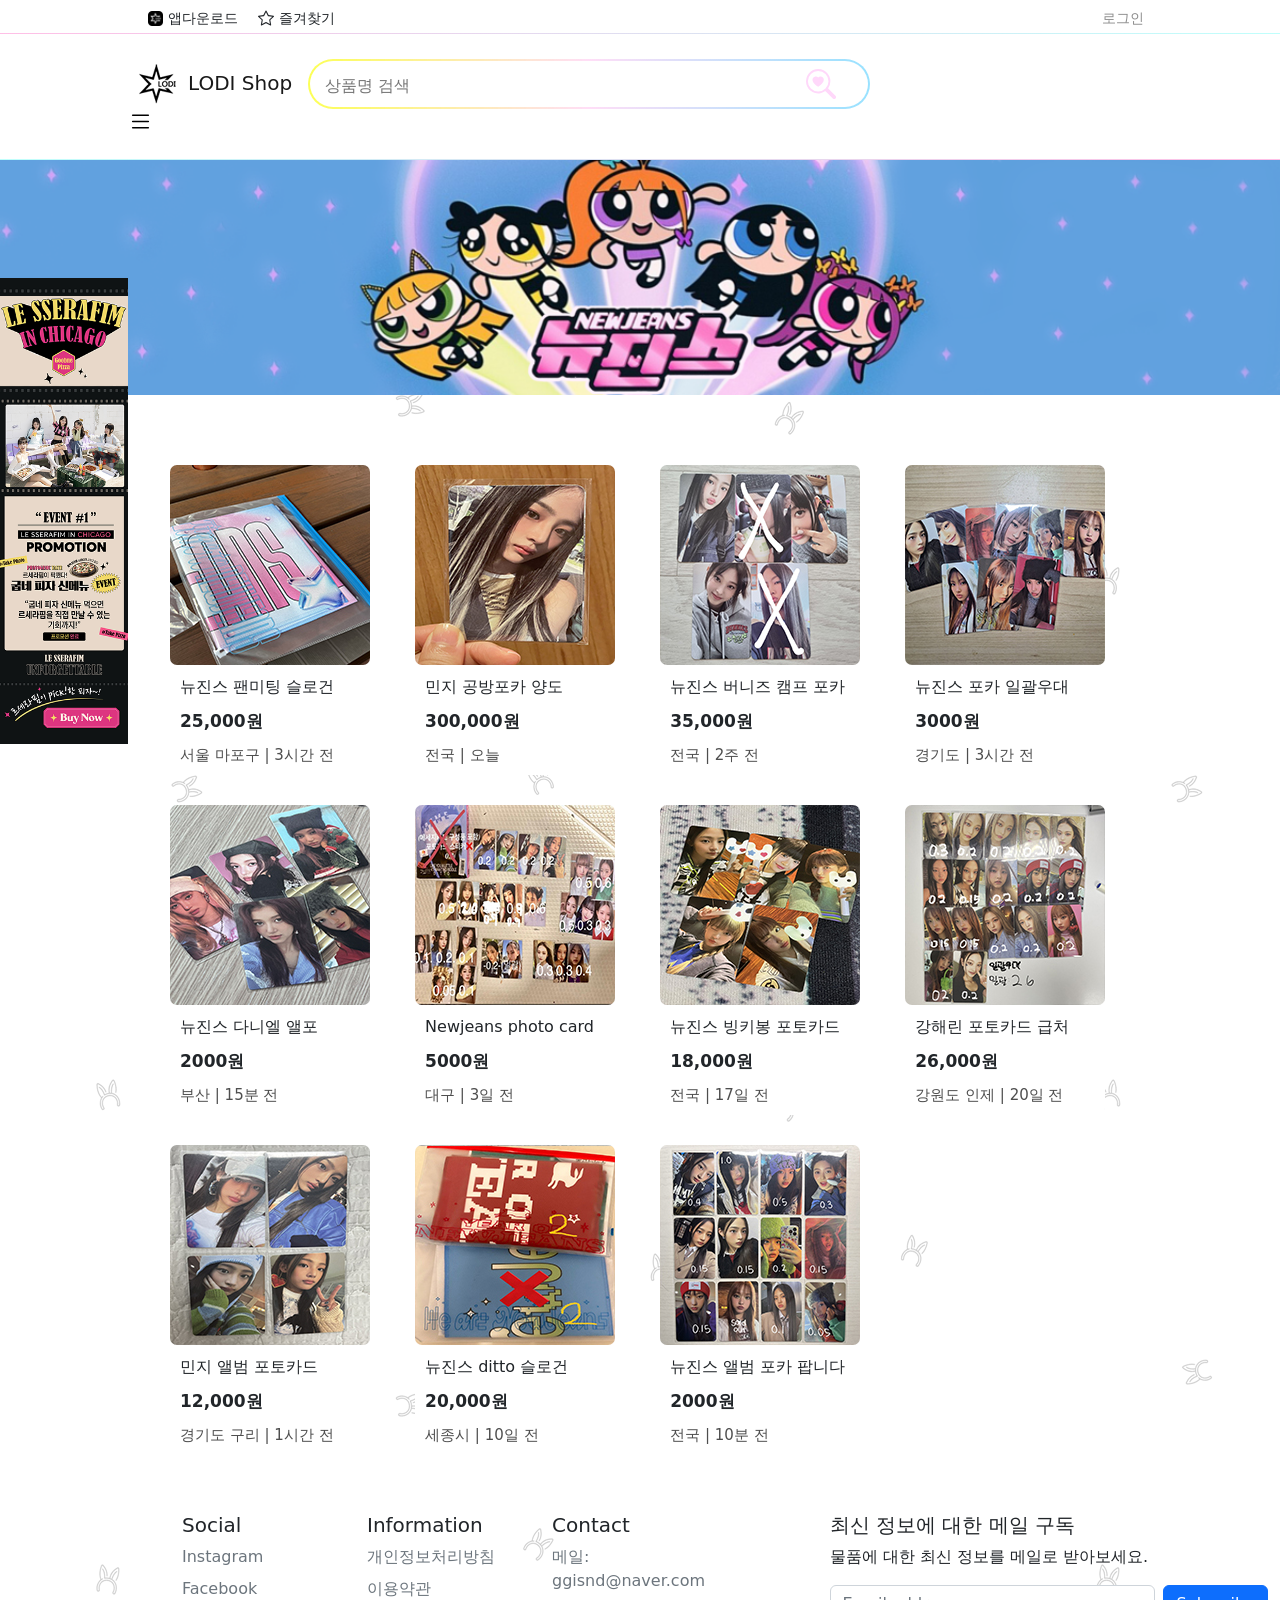
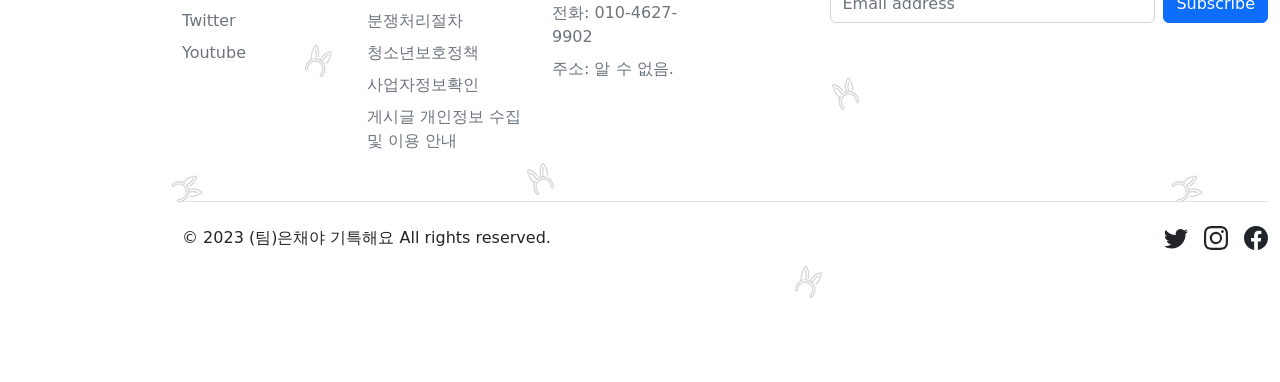
<file: market/function/category_html/newjeans.html>
<!DOCTYPE html>
<html lang="en">
<head>
    <meta charset="UTF-8">
    <meta name="viewport" content="width=device-width, initial-scale=1">
    <title>LODI Shop</title>
    <link href="../../resources/css/bootstrap.css" rel="stylesheet">
    <link rel="shortcut icon" type="image/x-icon" href="../../resources/imgs/market/icon.png">
    <header style="background-color: #ffffff;">
      <nav class="navbar navbar-expand-lg" style="padding-bottom: 0; background-color: white; width: 100%; display: block;">
        <div class="navMargin">

          <div style="float: left; margin-left: 20px; display: flex;">
            <a class="nav-link" href="../function/download.html" style="font-size: 14px; width: 100px; display: flex;"><img src="../../resources/imgs/market/icon.png" style="width: 15px; height: 15px; margin-top: 3px; margin-right: 5px;">앱다운로드</a>
            <a class="nav-link cursor" onclick="alert('Ctrl + D 키를 누르면 즐겨찾기에 추가하실 수 있습니다.')" style="margin-left: 10px; font-size: 14px; width: 100px; display: flex;"><svg xmlns="http://www.w3.org/2000/svg" style="margin-top: 2px; margin-right: 5px;" width="16" height="16" fill="currentColor" class="bi bi-star" viewBox="0 0 16 16"><path d="M2.866 14.85c-.078.444.36.791.746.593l4.39-2.256 4.389 2.256c.386.198.824-.149.746-.592l-.83-4.73 3.522-3.356c.33-.314.16-.888-.282-.95l-4.898-.696L8.465.792a.513.513 0 0 0-.927 0L5.354 5.12l-4.898.696c-.441.062-.612.636-.283.95l3.523 3.356-.83 4.73zm4.905-2.767-3.686 1.894.694-3.957a.565.565 0 0 0-.163-.505L1.71 6.745l4.052-.576a.525.525 0 0 0 .393-.288L8 2.223l1.847 3.658a.525.525 0 0 0 .393.288l4.052.575-2.906 2.77a.565.565 0 0 0-.163.506l.694 3.957-3.686-1.894a.503.503 0 0 0-.461 0z"/></svg>즐겨찾기</a>
          </div>
          <div style="float: right;">
            <a class="nav-link" href="../../account/loginForm.html" style="font-size: 14px; width: 50px; color: #8b8b8b;">로그인</a>
          </div>

        </div>

        <hr style="margin: 0; margin-top: 25px; height: 1px; border: 0; background: linear-gradient(45deg, #ff009d, #00fff2);">
        
        <div class="navMargin" style="width: 100%; margin-top: 25px; margin-bottom: 15px;">
          
          <div style="display: inline-flex; width: 100%;">
            
            <div style="display: flex; width: 58%;">
              <a class="navbar-brand" href="../../main.html"><img src="../../resources/imgs/market/logo_2.png" style="margin-left: 10px; margin-right: 10px;">LODI Shop</a>
              <div id="searchDiv" style="display: flex; width: 100%;">
                <input id="searchInput" type="search" placeholder=" 상품명 검색" aria-label="Search" onKeypress="javascript:if(event.keyCode==13) {search_onclick_submit}" style="width: 87%; height: 40px; margin-top: 9px; border: none; height: 30px; margin-left: 10px;">
                <div class="cursor" style="width: 30px; height: 30px; margin-top: 8px;"><svg class="searchQ" xmlns="http://www.w3.org/2000/svg" width="30" height="30" fill="currentColor" class="bi bi-search-heart" viewBox="0 0 16 16" style="color: rgb(255, 216, 250);"><path d="M6.5 4.482c1.664-1.673 5.825 1.254 0 5.018-5.825-3.764-1.664-6.69 0-5.018Z"/><path d="M13 6.5a6.471 6.471 0 0 1-1.258 3.844c.04.03.078.062.115.098l3.85 3.85a1 1 0 0 1-1.414 1.415l-3.85-3.85a1.007 1.007 0 0 1-.1-.115h.002A6.5 6.5 0 1 1 13 6.5ZM6.5 12a5.5 5.5 0 1 0 0-11 5.5 5.5 0 0 0 0 11Z"/></svg></div>
              </div>
            </div>

          </div>
          <div style="display: flex;">
            <div>
              <button type="button" data-bs-toggle="collapse" data-bs-target="#menu1" aria-controls="menu1" aria-expanded="false" style="border: 0; background-color: #fff;">
                <svg xmlns="http://www.w3.org/2000/svg" width="25" height="25" fill="currentColor" class="bi bi-list" viewBox="0 0 16 16"><path fill-rule="evenodd" d="M2.5 12a.5.5 0 0 1 .5-.5h10a.5.5 0 0 1 0 1H3a.5.5 0 0 1-.5-.5zm0-4a.5.5 0 0 1 .5-.5h10a.5.5 0 0 1 0 1H3a.5.5 0 0 1-.5-.5zm0-4a.5.5 0 0 1 .5-.5h10a.5.5 0 0 1 0 1H3a.5.5 0 0 1-.5-.5z"/></svg></span>
              </button>
              <div class="collapse" id="menu1" style="margin-left: 15px;">
                <ul class="navbar-nav me-auto mb-2 mb-lg-0">
                  <li class="nav-item">
                    <div class="dropdown">
                      <button class="btn dropdown-toggle" type="button" id="categoryDropdown" data-bs-toggle="dropdown" aria-expanded="false" style="background-color: transparent; border: none; margin: 0px; padding: 0px; margin-top: 8px; margin-bottom: 8px; margin-left: 0; margin-right: 5px;">
                        카테고리
                      </button>
                      <ul id="categoryList" class="dropdown-menu dropend" aria-labelledby="dropdownMenuButton" style="margin-top: -8px; background-color: #ffffffe1; width: 100px;">
                        <li><button type="button" id="mGroup_Dropdown" class="btn btn-secondary dropdown-toggle" data-bs-toggle="dropdown" aria-expanded="false" style="background-color: transparent; border: 0; color: #000; margin:0;" onclick="location.href='./function/m_category.html'">
                          남성그룹
                        </button>
                          <div id="GroupList" class="dropdown-menu" x-placement="right-start" style="position: absolute; transform: translate3d(111px, 0px, 0px); top: 0px; left: 0px; will-change: transform; background-color: #ffffffe1; margin-left: -8px;">
                            <a class="dropdown-item" href="#">방탄소년단</a>
                            <a class="dropdown-item" href="#">NCT</a>
                            <a class="dropdown-item" href="#">세븐틴</a>
                            <a class="dropdown-item" href="#">슈퍼주니어</a>
                            <a class="dropdown-item" href="#">엑소</a>
                            <a class="dropdown-item" href="#">스트레이키즈</a>
                            <a class="dropdown-item" href="#">더보이즈</a>
                            <a class="dropdown-item" href="#">비투비</a>
                            <a class="dropdown-item" href="#">아스트로</a>
                            <a class="dropdown-item" href="#">빅뱅</a>
                            <a class="dropdown-item" href="#">엔하이픈</a>
                            <a class="dropdown-item" href="#">투모로우바이투게더</a>
                            <a class="dropdown-item" href="#">트레저</a>
                            <a class="dropdown-item" href="#">샤이니</a>
                            <a class="dropdown-item" href="#">.더보기</a>
                          </div>
                          </li>
                        <li><button type="button" id="fGroup_Dropdown" class="btn btn-secondary dropdown-toggle" data-bs-toggle="dropdown" aria-expanded="false" style="background-color: transparent; border: 0; color: #000; margin:0;" onclick="location.href='../f_category.html'">
                          여성그룹
                        </button>
                          <div id="GroupList" class="dropdown-menu" x-placement="right-start" style="position: absolute; transform: translate3d(111px, 0px, 0px); top: 0px; left: 0px; will-change: transform; background-color: #ffffffe1; margin-left: -8px;">
                            <a class="dropdown-item" href="#">IVE</a>
                            <a class="dropdown-item" href="#">르세라핌</a>
                            <a class="dropdown-item" href="../../function/category_html/newjeans.html">뉴진스</a>
                            <a class="dropdown-item" href="#">에스파</a>
                            <a class="dropdown-item" href="#">(여자)아이들</a>
                            <a class="dropdown-item" href="#">BLACKPINK</a>
                            <a class="dropdown-item" href="#">FIFTY FIFTY</a>
                            <a class="dropdown-item" href="#">아이유</a>
                            <a class="dropdown-item" href="#">STAYC</a>
                            <a class="dropdown-item" href="#">TWICE</a>
                            <a class="dropdown-item" href="#">이채연</a>
                            <a class="dropdown-item" href="#">윤하</a>
                            <a class="dropdown-item" href="#">NMIXX</a>
                            <a class="dropdown-item" href="#">태연</a>
                            <a class="dropdown-item" href="../f_category.html">.더보기</a>
                          </div>
                        </li>
                      </ul>
                    </div>
                  </li>
                  <li class="nav-item">
                    <a class="nav-link" href="#"><svg xmlns="http://www.w3.org/2000/svg" width="16" height="16" fill="currentColor" class="bi bi-graph-up" viewBox="0 0 16 16"><path fill-rule="evenodd" d="M0 0h1v15h15v1H0V0Zm14.817 3.113a.5.5 0 0 1 .07.704l-4.5 5.5a.5.5 0 0 1-.74.037L7.06 6.767l-3.656 5.027a.5.5 0 0 1-.808-.588l4-5.5a.5.5 0 0 1 .758-.06l2.609 2.61 4.15-5.073a.5.5 0 0 1 .704-.07Z"/></svg>
                      시세검색
                    </a>
                  </li>
                  <li class="nav-item">
                    <a class="nav-link" href="#"><svg xmlns="http://www.w3.org/2000/svg" width="16" height="16" fill="currentColor" class="bi bi-search" viewBox="0 0 16 16"><path d="M11.742 10.344a6.5 6.5 0 1 0-1.397 1.398h-.001c.03.04.062.078.098.115l3.85 3.85a1 1 0 0 0 1.415-1.414l-3.85-3.85a1.007 1.007 0 0 0-.115-.1zM12 6.5a5.5 5.5 0 1 1-11 0 5.5 5.5 0 0 1 11 0z"/></svg>
                      사기조회
                    </a>
                  </li>
                  <li class="nav-item">
                    <a class="nav-link" href="#"><svg xmlns="http://www.w3.org/2000/svg" width="16" height="16" fill="currentColor" class="bi bi-person-video" viewBox="0 0 16 16"><path d="M8 9.05a2.5 2.5 0 1 0 0-5 2.5 2.5 0 0 0 0 5Z"/><path d="M2 2a2 2 0 0 0-2 2v8a2 2 0 0 0 2 2h12a2 2 0 0 0 2-2V4a2 2 0 0 0-2-2H2Zm10.798 11c-.453-1.27-1.76-3-4.798-3-3.037 0-4.345 1.73-4.798 3H2a1 1 0 0 1-1-1V4a1 1 0 0 1 1-1h12a1 1 0 0 1 1 1v8a1 1 0 0 1-1 1h-1.202Z"/></svg>
                      고객지원
                    </a>
                  </li>
                  <li class="nav-item">
                    <a class="nav-link" href="#"><svg xmlns="http://www.w3.org/2000/svg" width="16" height="16" fill="currentColor" class="bi bi-person-circle" viewBox="0 0 16 16"><path d="M11 6a3 3 0 1 1-6 0 3 3 0 0 1 6 0z"/><path fill-rule="evenodd" d="M0 8a8 8 0 1 1 16 0A8 8 0 0 1 0 8zm8-7a7 7 0 0 0-5.468 11.37C3.242 11.226 4.805 10 8 10s4.757 1.225 5.468 2.37A7 7 0 0 0 8 1z"/></svg>
                      마이페이지
                    </a>
                  </li>
                  <li class="nav-item">
                    <a class="nav-link" href="#"><svg xmlns="http://www.w3.org/2000/svg" width="16" height="16" fill="currentColor" class="bi bi-balloon-heart" viewBox="0 0 16 16"><path fill-rule="evenodd" d="m8 2.42-.717-.737c-1.13-1.161-3.243-.777-4.01.72-.35.685-.451 1.707.236 3.062C4.16 6.753 5.52 8.32 8 10.042c2.479-1.723 3.839-3.29 4.491-4.577.687-1.355.587-2.377.236-3.061-.767-1.498-2.88-1.882-4.01-.721L8 2.42Zm-.49 8.5c-10.78-7.44-3-13.155.359-10.063.045.041.089.084.132.129.043-.045.087-.088.132-.129 3.36-3.092 11.137 2.624.357 10.063l.235.468a.25.25 0 1 1-.448.224l-.008-.017c.008.11.02.202.037.29.054.27.161.488.419 1.003.288.578.235 1.15.076 1.629-.157.469-.422.867-.588 1.115l-.004.007a.25.25 0 1 1-.416-.278c.168-.252.4-.6.533-1.003.133-.396.163-.824-.049-1.246l-.013-.028c-.24-.48-.38-.758-.448-1.102a3.177 3.177 0 0 1-.052-.45l-.04.08a.25.25 0 1 1-.447-.224l.235-.468ZM6.013 2.06c-.649-.18-1.483.083-1.85.798-.131.258-.245.689-.08 1.335.063.244.414.198.487-.043.21-.697.627-1.447 1.359-1.692.217-.073.304-.337.084-.398Z"/></svg>
                      아이돌 이벤트
                    </a>
                  </li>
                </ul>
              </div>
          </div>
          
        </div>
      </nav>
      <hr style="margin: 0; margin-top: 25px; height: 1px; border: 0; background: linear-gradient(-45deg, #ff009d, #00fff2)">
    </header>
    
    <style>
      *{box-sizing: border-box;}
      *{margin:0; padding:0;}
      a{text-decoration: none;color:black;} /* a텍스트 앞에 붙는 . 제거 */
      ul{list-style: none;} /* ul의 리스트 스타일 제거 */

      .nav-up{top: -200px} /* 헤더 스크롤 이벤트 관련 */

      .cursor:hover{
        cursor: pointer;
      }
      
      .searchQ:hover{
        color: rgb(255, 129, 207) !important;
      }

      #searchDiv{
        width: 40%;
        height: 50px;
        border: 2px solid transparent;
        border-radius: 30px;
        background-image: linear-gradient(#ffffff, #ffffff), linear-gradient(to right, #fbff1bbe, #ffcdf3aa, #65d3ffaa);
        background-origin: border-box;
        background-clip: content-box, border-box;
      }

      .navMargin{
        margin-left: 10%;
        margin-right: 10%;
      }

      header{
        z-index: 20;
        position: fixed;
        top: 0; left: 0;
        width: 100%;
        transition: top 0.2s ease-in-out;
      }

      #top_banner{
        width: 100%;
        height: auto;
        margin-top: 105px;
        background-color: transparent;
      }

      .sideBanner {
        z-index: 10;
        position: absolute;
        height: auto;
        top: 60px;
        background-color: #eeeeee;
        color: #000000;
      }

      .sideBannerImg{
        width: 10vw;
        height: auto;
      }

      #mGroup_Dropdown:hover ~ #GroupList{
        display: block;
      }
      #GroupList:hover{
        display: block;
      }
      #fGroup_Dropdown:hover ~ #GroupList{
        display: block;
      }

      body{
        background-image: url("../../resources/imgs/theme/newjeans_background_theme.png");
      }

      #body_main{
        margin: 20px;
        margin-left: 150px;
        margin-top: 50px;
        margin-bottom: 20px;
      }

      .listedItemFrame{
        transition: all 0.2s ease-in-out;
        width: 200px;
        height: 300px;
        border-radius: 7px;
        margin: 20px;
        background-color: #ffffff;
        display: inline-block;
      }

      .listedItemImg{
        width: 200px;
        height: 200px;
        border-radius: 7px;
        background-size: cover;
        background-color: #e7e7e7;
        z-index: 10;
      }

      .listedItemExplanation{
        width: 200px;
        height: 100px;
        border-bottom-left-radius: 7px;
        border-bottom-right-radius: 7px;
        background-color: #ffffff;
      }

      .listedItemExplanation p{
        margin: 10px;
      }

      .listedItemExplanation .priceItem{
        margin: 10px;
        font-size: 17px;
        font-weight: bold;
      }

      .listedItemExplanation .location{
        margin: 10px;
        font-size: 15px;
        color: #4e4e4e;
      }

      .listedItemFrame:hover{
        transform: translateY(-5px);
        box-shadow: 0px 10px 15px 3px #bbbbbb;
        cursor: pointer;
      }

      @media screen and (max-width: 950px) {
        #searchInput{
          width: 80% !important;
        }
        .sideBanner{
          display: none;
        }
      }

      /*======= 아래는 스크롤바 관련 CSS =======*/
      html::-webkit-scrollbar {
        width: 10px;
      }
      html::-webkit-scrollbar-thumb {
        background-image: linear-gradient(-135deg, #ffbae5, #e6b1ff);
        border-radius: 10px;
        background-clip: padding-box;
        border: 2px solid transparent;
      }
      html::-webkit-scrollbar-track {
        background-color: transparent;
        box-shadow: inset 0px 0px 5px white;
      }
    </style>

</head>
<body >
  <div id="top_banner">
    <img src="../../resources/imgs/theme/newjeans_banner.png" style="width: 100%; margin-top: 55px;">
  </div>

  <div class="sideBanner">
    <a href="https://www.goobne.co.kr/menu/new?gubun=lesserafim_0515" target="_blank" rel="noreferrer noopener"><img src="../../resources/imgs/ad/sideBannerImg.png" class="sideBannerImg"></a>
  </div>

  <div id="body_main">

    <div id="itemList" >
      <div class="listedItemFrame" onclick="itempage('./itempage.html')"><div class="listedItemImg" style="background-image: url(../../resources/imgs/item_pic/item10_thumbnail.jpg);"></div><div class="listedItemExplanation"><p>뉴진스 팬미팅 슬로건</p><p class="priceItem">25,000원</p><p class="location">서울 마포구 | 3시간 전</p></div></div>
      <div class="listedItemFrame"><div class="listedItemImg" style="background-image: url(../../resources/imgs/item_pic/item11_thumbnail.jpg);"></div><div class="listedItemExplanation"><p>민지 공방포카 양도</p><p class="priceItem">300,000원</p><p class="location">전국 | 오늘</p></div></div>
      <div class="listedItemFrame"><div class="listedItemImg" style="background-image: url(../../resources/imgs/item_pic/item12_thumbnail.jpg);"></div><div class="listedItemExplanation"><p>뉴진스 버니즈 캠프 포카</p><p class="priceItem">35,000원</p><p class="location">전국 | 2주 전</p></div></div>
      <div class="listedItemFrame"><div class="listedItemImg" style="background-image: url(../../resources/imgs/item_pic/item13_thumbnail.jpg);"></div><div class="listedItemExplanation"><p>뉴진스 포카 일괄우대</p><p class="priceItem">3000원</p><p class="location">경기도 | 3시간 전</p></div></div> 
      <div class="listedItemFrame"><div class="listedItemImg" style="background-image: url(../../resources/imgs/item_pic/item14_thumbnail.jpg);"></div><div class="listedItemExplanation"><p>뉴진스 다니엘 앨포</p><p class="priceItem">2000원</p><p class="location">부산 | 15분 전</p></div></div>
      <div class="listedItemFrame"><div class="listedItemImg" style="background-image: url(../../resources/imgs/item_pic/item15_thumbnail.jpg);"></div><div class="listedItemExplanation"><p>Newjeans photo card</p><p class="priceItem">5000원</p><p class="location">대구 | 3일 전</p></div></div> 
      <div class="listedItemFrame"><div class="listedItemImg" style="background-image: url(../../resources/imgs/item_pic/item16_thumbnail.jpg);"></div><div class="listedItemExplanation"><p>뉴진스 빙키봉 포토카드</p><p class="priceItem">18,000원</p><p class="location">전국 | 17일 전</p></div></div> 
      <div class="listedItemFrame"><div class="listedItemImg" style="background-image: url(../../resources/imgs/item_pic/item17_thumbnail.jpg);"></div><div class="listedItemExplanation"><p>강해린 포토카드 급처</p><p class="priceItem">26,000원</p><p class="location">강원도 인제 | 20일 전</p></div></div> 
      <div class="listedItemFrame"><div class="listedItemImg" style="background-image: url(../../resources/imgs/item_pic/item18_thumbnail.jpg);"></div><div class="listedItemExplanation"><p>민지 앨범 포토카드</p><p class="priceItem">12,000원</p><p class="location">경기도 구리 | 1시간 전</p></div></div> 
      <div class="listedItemFrame"><div class="listedItemImg" style="background-image: url(../../resources/imgs/item_pic/item19_thumbnail.jpg);"></div><div class="listedItemExplanation"><p>뉴진스 ditto 슬로건</p><p class="priceItem">20,000원</p><p class="location">세종시 | 10일 전</p></div></div> 
      <div class="listedItemFrame"><div class="listedItemImg" style="background-image: url(../../resources/imgs/item_pic/item20_thumbnail.jpg);"></div><div class="listedItemExplanation"><p>뉴진스 앨범 포카 팝니다</p><p class="priceItem">2000원</p><p class="location">전국 | 10분 전</p></div></div>  
    </div>

    <div id="footer" class="container" style="margin-left: 20px;">
      <footer class="py-5">
        <div class="row">
          <div class="col-6 col-md-2 mb-3">
            <h5>Social</h5>
            <ul class="nav flex-column">
              <li class="nav-item mb-2"><a href="#" class="nav-link p-0 text-muted">Instagram</a></li>
              <li class="nav-item mb-2"><a href="#" class="nav-link p-0 text-muted">Facebook</a></li>
              <li class="nav-item mb-2"><a href="#" class="nav-link p-0 text-muted">Twitter</a></li>
              <li class="nav-item mb-2"><a href="#" class="nav-link p-0 text-muted">Youtube</a></li>
            </ul>
          </div>
      
          <div class="col-6 col-md-2 mb-3">
            <h5>Information</h5>
            <ul class="nav flex-column">
              <li class="nav-item mb-2"><a href="#" class="nav-link p-0 text-muted">개인정보처리방침</a></li>
              <li class="nav-item mb-2"><a href="#" class="nav-link p-0 text-muted">이용약관</a></li>
              <li class="nav-item mb-2"><a href="#" class="nav-link p-0 text-muted">분쟁처리절차</a></li>
              <li class="nav-item mb-2"><a href="#" class="nav-link p-0 text-muted">청소년보호정책</a></li>
              <li class="nav-item mb-2"><a href="#" class="nav-link p-0 text-muted">사업자정보확인</a></li>
              <li class="nav-item mb-2"><a href="#" class="nav-link p-0 text-muted">게시글 개인정보 수집 및 이용 안내</a></li>
            </ul>
          </div>
      
          <div class="col-6 col-md-2 mb-3">
            <h5>Contact</h5>
            <ul class="nav flex-column">
              <li class="nav-item mb-2"><a href="#" class="nav-link p-0 text-muted">메일: ggisnd@naver.com</a></li>
              <li class="nav-item mb-2"><a href="#" class="nav-link p-0 text-muted">전화: 010-4627-9902</a></li>
              <li class="nav-item mb-2"><a href="#" class="nav-link p-0 text-muted">주소: 알 수 없음.</a></li>
            </ul>
          </div>
      
          <div class="col-md-5 offset-md-1 mb-3">
            <form>
              <h5>최신 정보에 대한 메일 구독</h5>
              <p>물품에 대한 최신 정보를 메일로 받아보세요.</p>
              <div class="d-flex flex-column flex-sm-row w-100 gap-2">
                <label for="newsletter1" class="visually-hidden">Email address</label>
                <input id="newsletter1" type="text" class="form-control" placeholder="Email address">
                <button class="btn btn-primary" type="button">Subscribe</button>
              </div>
            </form>
          </div>
        </div>
      
        <div class="d-flex flex-column flex-sm-row justify-content-between py-4 my-4 border-top">
          <p>© 2023 (팀)은채야 기특해요 All rights reserved.</p>
          <ul class="list-unstyled d-flex">
            <li class="ms-3"><a class="link-dark" href="#"><svg xmlns="http://www.w3.org/2000/svg" width="24" height="24" fill="currentColor" class="bi bi-twitter" viewBox="0 0 16 16"><path d="M5.026 15c6.038 0 9.341-5.003 9.341-9.334 0-.14 0-.282-.006-.422A6.685 6.685 0 0 0 16 3.542a6.658 6.658 0 0 1-1.889.518 3.301 3.301 0 0 0 1.447-1.817 6.533 6.533 0 0 1-2.087.793A3.286 3.286 0 0 0 7.875 6.03a9.325 9.325 0 0 1-6.767-3.429 3.289 3.289 0 0 0 1.018 4.382A3.323 3.323 0 0 1 .64 6.575v.045a3.288 3.288 0 0 0 2.632 3.218 3.203 3.203 0 0 1-.865.115 3.23 3.23 0 0 1-.614-.057 3.283 3.283 0 0 0 3.067 2.277A6.588 6.588 0 0 1 .78 13.58a6.32 6.32 0 0 1-.78-.045A9.344 9.344 0 0 0 5.026 15z"/></svg></use></svg></a></li>
            <li class="ms-3"><a class="link-dark" href="#"><svg xmlns="http://www.w3.org/2000/svg" width="24" height="24" fill="currentColor" class="bi bi-instagram" viewBox="0 0 16 16"><path d="M8 0C5.829 0 5.556.01 4.703.048 3.85.088 3.269.222 2.76.42a3.917 3.917 0 0 0-1.417.923A3.927 3.927 0 0 0 .42 2.76C.222 3.268.087 3.85.048 4.7.01 5.555 0 5.827 0 8.001c0 2.172.01 2.444.048 3.297.04.852.174 1.433.372 1.942.205.526.478.972.923 1.417.444.445.89.719 1.416.923.51.198 1.09.333 1.942.372C5.555 15.99 5.827 16 8 16s2.444-.01 3.298-.048c.851-.04 1.434-.174 1.943-.372a3.916 3.916 0 0 0 1.416-.923c.445-.445.718-.891.923-1.417.197-.509.332-1.09.372-1.942C15.99 10.445 16 10.173 16 8s-.01-2.445-.048-3.299c-.04-.851-.175-1.433-.372-1.941a3.926 3.926 0 0 0-.923-1.417A3.911 3.911 0 0 0 13.24.42c-.51-.198-1.092-.333-1.943-.372C10.443.01 10.172 0 7.998 0h.003zm-.717 1.442h.718c2.136 0 2.389.007 3.232.046.78.035 1.204.166 1.486.275.373.145.64.319.92.599.28.28.453.546.598.92.11.281.24.705.275 1.485.039.843.047 1.096.047 3.231s-.008 2.389-.047 3.232c-.035.78-.166 1.203-.275 1.485a2.47 2.47 0 0 1-.599.919c-.28.28-.546.453-.92.598-.28.11-.704.24-1.485.276-.843.038-1.096.047-3.232.047s-2.39-.009-3.233-.047c-.78-.036-1.203-.166-1.485-.276a2.478 2.478 0 0 1-.92-.598 2.48 2.48 0 0 1-.6-.92c-.109-.281-.24-.705-.275-1.485-.038-.843-.046-1.096-.046-3.233 0-2.136.008-2.388.046-3.231.036-.78.166-1.204.276-1.486.145-.373.319-.64.599-.92.28-.28.546-.453.92-.598.282-.11.705-.24 1.485-.276.738-.034 1.024-.044 2.515-.045v.002zm4.988 1.328a.96.96 0 1 0 0 1.92.96.96 0 0 0 0-1.92zm-4.27 1.122a4.109 4.109 0 1 0 0 8.217 4.109 4.109 0 0 0 0-8.217zm0 1.441a2.667 2.667 0 1 1 0 5.334 2.667 2.667 0 0 1 0-5.334z"/></svg></a></li>
            <li class="ms-3"><a class="link-dark" href="#"><svg xmlns="http://www.w3.org/2000/svg" width="24" height="24" fill="currentColor" class="bi bi-facebook" viewBox="0 0 16 16"><path d="M16 8.049c0-4.446-3.582-8.05-8-8.05C3.58 0-.002 3.603-.002 8.05c0 4.017 2.926 7.347 6.75 7.951v-5.625h-2.03V8.05H6.75V6.275c0-2.017 1.195-3.131 3.022-3.131.876 0 1.791.157 1.791.157v1.98h-1.009c-.993 0-1.303.621-1.303 1.258v1.51h2.218l-.354 2.326H9.25V16c3.824-.604 6.75-3.934 6.75-7.951z"/></svg></a></li>
          </ul>
        </div>
      </footer>
    </div>
  </div>
  
  <script src="https://code.jquery.com/jquery-3.2.1.min.js"></script>
  <script src="https://cdn.jsdelivr.net/npm/@popperjs/core@2.9.2/dist/umd/popper.min.js" ></script>
  <script src="../../resources/js/bootstrap.js"></script>

  <script>
    /* 새로고침시 스크롤 초기화 */
    history.scrollRestoration = "manual";

    /* 다음은 헤더 스크롤 이벤트 */
    var didScroll;
        var lastScrollTop = 0;
        var delta = 5;
        var navbarHeight = $('header').outerHeight();

        $(window).scroll(function(event){didScroll = true;});
        setInterval(function(){if(didScroll) {hasScrolled(); didScroll=false;}}, 250);
        
        function hasScrolled() {
            var st = $(this).scrollTop();
            if(Math.abs(lastScrollTop - st) <= delta)
                return;
            if (st > lastScrollTop && st > navbarHeight){
                $('header').removeClass('nav-down').addClass('nav-up');
            } else {
                if(st + $(window).height() < $(document).height()) {$('header').removeClass('nav-up').addClass('nav-down');}
            }lastScrollTop = st;
        }

    /* 다음은 사이드 플로팅 배너 */
    var floatPosition = parseInt($(".sideBanner").css('top'))

    // scroll 인식
    $(window).scroll(function() {
      
        // 현재 스크롤 위치
        var currentTop = $(window).scrollTop();
        var bannerTop = currentTop + floatPosition  + 100 + "px";

        //이동 애니메이션
        $(".sideBanner").stop().animate({
          "top" : bannerTop
        }, 500);

    }).scroll();

    function itempage(url){
      window.open(url, target="_self");
    }
  </script>
</body>
</html>
</file>
<file: introduce.css>
*{box-sizing: border-box;}
*{margin: 0px; padding: 0px;} /* 기본 테두리 제거 */
a{text-decoration: none;color:black;} /* a텍스트 앞에 붙는 . 제거 */
ul{list-style: none;} /* ul의 리스트 스타일 제거 */

/* 각종 전역 변수 등을 위한 root */
/* :root(){} */

/* html 전체적인 스크롤 애니메이션 움직임 부드럽게 */
html{scroll-behavior: smooth;}


/* 다음은 header 관련 css */
.header{
    position: fixed;
    top: 0; left: 0;
    width: 100%;
    height: 55px;
    z-index: 40;
    border-bottom-left-radius: 8px;
    border-bottom-right-radius: 8px;
    background-color: rgba(20, 20, 20, 0.95);
    transition: top 0.2s ease-in-out;
}

.header a{margin: auto; padding: 0px; color: #ffffff;}
.header a:hover{
  color: #aaaaaa;
}

.header ul{ /* 헤더 ul */
    text-align: center;
    margin: 0 auto;
    padding: 15px;
}

.header ul li{ /* 헤더 ul li */
    padding: 0%; /* 헤더 ul li내 글자간 padding */
    font-size: 16px;
    text-transform: uppercase;
    display: inline;
    margin: 0 15px;
}

/* .headerLogo {content: url();} */
.nav-up{top: -55px} /* 헤더 스크롤 이벤트 관련 */


/* 아래부터 body 요소 css */
body{background: #f5f5f5;}

.banner{height:100vh; width:100%;}


#home{
  background-color: #f5f5f5;
    /* background-image: linear-gradient(to bottom right, #fdaaaa, #b4f5d5); */
    text-align: center;
    padding-top: 150px;
    font-size: 25px;
}

#home div h1 {
    font-weight: 700;
    letter-spacing: 2px;

    color: #111111;

    background: none;

    border: none;

    transition: 0.5s ease all;
}
/* #home div h1{color:#ff9011;} */
#home:hover > div .customizedBtn{opacity: 1; transform: none; margin-top: 10%;}

/*================================================================================================*/

#intro {
    background: #e9e9e9;
}

#customerService {
    background: #f5f5f5;
}

#marketPrice {
    background: #e9e9e9;
}

#mobile {
    background: #f5f5f5;
}

#footer{
    height: 100px;
    width: 100%;
    background-color: #111111;
    color: #ffffff;
}


/*======= 아래는 커스텀 버튼 관련 CSS =======*/
.customizedBtn {
    opacity: 0;
    margin: 20px;
    width: 200px;
    height: 55px;
    color: #fff;
    border-radius: 5px;
    padding: 10px 25px;
    font-family: 'Lato', sans-serif;
    font-weight: 500;
    background: transparent;
    cursor: pointer;
    transition: all 0.3s ease;
    position: relative;
    display: inline-block;
     box-shadow:inset 2px 2px 2px 0px rgba(255,255,255,.5),
     7px 7px 20px 0px rgba(0,0,0,.1),
     4px 4px 5px 0px rgba(0,0,0,.1);
    outline: none;
  }

  .btn1 {
    background: #111111;
    color: #ffffff;
    line-height: 42px;
    padding: 0;
    border: none;
  }
  .btn1:hover {
    background: transparent;
    color: #111111;
     box-shadow:
     -7px -7px 20px 0px #fff9,
     -4px -4px 5px 0px #fff9,
     7px 7px 20px 0px #0002,
     4px 4px 5px 0px #0001;
  }
  .btn1:before,
  .btn1:after{
    content:'';
    position:absolute;
    top:0;
    right:0;
    height:2px;
    width:0;
    background: #111111;
    transition:400ms ease all;
  }
  .btn1:after{
    right:inherit;
    top:inherit;
    left:0;
    bottom:0;
  }
  .btn1:hover:before,
  .btn1:hover:after{
    width:100%;
    transition:800ms ease all;
  }


/*======= 아래는 스크롤 애니메이션 관련 CSS =======*/
.sa {opacity: 0; transition: all .5s ease;}
.sa-up {transform: translate(0, 100px);}/* 아래에서 위로 페이드 인 */
.sa-down {transform: translate(0, -100px);}/* 위에서 아래로 페이드 인 */
.sa-right {transform: translate(-100px, 0);}/* 왼쪽에서 오른쪽으로 페이드 인 */
.sa-left {transform: translate(100px, 0);}/* 오른쪽에서 왼쪽으로 페이드 인 */
.sa-rotateL {transform: rotate(180deg);}/* 왼쪽으로 회전하면서 페이드 인 */
.sa-rotateR {transform: rotate(-180deg);}/* 오른쪽으로 회전하면서 페이드 인 */
.sa-scaleUp {transform: scale(.5);}/* 작아진 상태에서 커지면서 페이드 인 */
.sa-scaleDown {transform: scale(1.5);}/* 커진 상태에서 작아지면서 페이드 인 */
.sa.show {opacity: 1;transform: none;}


/*======= 아래는 스크롤바 관련 CSS =======*/
html::-webkit-scrollbar {
  width: 10px;
}
html::-webkit-scrollbar-thumb {
  background: #777777;
  border-radius: 10px;
  background-clip: padding-box;
  border: 2px solid transparent;
}
html::-webkit-scrollbar-track {
  background-color: transparent;
  box-shadow: inset 0px 0px 5px white;
}


@media screen and (max-width: 550px) {
  .header ul li{margin: 0 10px;}
} 

@media screen and (max-width: 745px) {
  #home{font-size: 15px;}
  #home:hover > div .customizedBtn{margin-top: 15%;}
  .customizedBtn {
    width: 120px;
    height: 40px;
    border-radius: 5px;
  }
}

@media screen and (min-width: 1000px) {
  #home{font-size: 40px;}
} 

@media screen and (min-width: 1400px) {
  #home{font-size: 60px;}
  #home:hover > div .customizedBtn{margin-top: 5%;}
  .customizedBtn {
    width: 240px;
    height: 60px;
    border-radius: 5px;
  }
} 

/* 터치 기기에서는 이동 버튼을 항상 표시 */
@media (hover: none) and (pointer: coarse) {
    #home > div .customizedBtn {
        opacity: 1;
        transform: none;
        margin-top: 10%;
    }
}


/* =========================================
   추가 섹션 디자인
========================================= */

#intro,
#customerService,
#marketPrice,
#mobile {
    position: relative;

    display: flex;
    justify-content: center;
    align-items: center;

    text-align: center;
}


/* 섹션 내용 */

.section-content {
    width: 90%;
    max-width: 900px;
}


/* 번호 */

.section-number {
    margin-bottom: 15px;

    font-size: 18px;
    font-weight: bold;

    letter-spacing: 5px;

    color: #222222;
}


/* 섹션 제목 */

.section-content h2 {
    margin-bottom: 25px;

    font-size: 55px;

    color: #222222;
}


/* 섹션 소제목 */

.section-content h3 {
    margin-bottom: 25px;

    font-size: 30px;

    line-height: 1.5;

    color: #222222;
}


/* 설명 */

.section-content p {
    margin-bottom: 10px;

    font-size: 17px;

    line-height: 1.8;

    color: #222222;
}

/* 검색창 */

.search-box {
    display: flex;

    justify-content: center;
    align-items: center;

    gap: 10px;

    margin-top: 30px;
}


.search-box input {
    width: 350px;
    height: 50px;

    padding: 0 20px;

    border: none;
    border-radius: 5px;

    font-size: 16px;

    outline: none;
}


.search-button {
    width: 100px;
    height: 50px;

    padding: 0;

    border: none;

    cursor: pointer;

    color: white;
}


/* =========================================
   섹션 버튼
========================================= */

.section-btn {
    opacity: 1 !important;

    margin-top: 25px !important;
}


/* =========================================
   아이패드 / 터치기기
========================================= */

/*
   기존 버튼은 마우스를 올렸을 때만
   opacity가 1이 되도록 만들어져 있음.

   아이패드에는 hover가 없기 때문에
   홈의 이동 버튼을 항상 표시한다.
*/

@media (hover: none) and (pointer: coarse) {

    #home > div .customizedBtn {
        opacity: 1 !important;

        transform: none !important;

        margin-top: 10% !important;
    }

}


/* =========================================
   모바일
========================================= */

@media screen and (max-width: 745px) {

    .section-content h2 {
        font-size: 40px;
    }


    .section-content h3 {
        font-size: 22px;
    }


    .section-content p {
        font-size: 15px;
    }


    .search-box {
        flex-direction: column;
    }


    .search-box input {
        width: 80%;
    }


    .search-button {
        width: 120px;
    }

}
</file>
<file: market/resources/css/flags.css>
/* south_korea */
.ko {
 background: url('[data-uri]');
 width: 100%;
 height: 66.666666666667%;
 background-size: 100% 100%;
}
/* united_states */
.en {
 background: url('[data-uri]');
 width: 100%;
 height: 52.631578947368%;
 background-size: 100% 100%;
}
/* spain */
.es {
 background: url('[data-uri]');
 width: 100%;
 height: 66.666666666667%;
 background-size: 100% 100%;
}
/* france */
.fr {
 background: url('[data-uri]');
 width: 100%;
 height: 66.666666666667%;
 background-size: 100% 100%;
}
/* portugal */
.pt {
 background: url('[data-uri]');
 width: 100%;
 height: 66.669542407775%;
 background-size: 100% 100%;
}
/* brazil */
.br {
 background: url('[data-uri]');
 width: 100%;
 height: 70%;
 background-size: 100% 100%;
}
/* japan */
.ja {
 background: url('[data-uri]');
 width: 100%;
 height: 66.666666666667%;
 background-size: 100% 100%;
}
/* russia */
.ru {
 background: url('[data-uri]');
 width: 100%;
 height: 66.666666666667%;
 background-size: 100% 100%;
}
/* germany */
.de {
 background: url('[data-uri]');
 width: 100%;
 height: 60%;
 background-size: 100% 100%;
}
/* china */
.zh-CN {
 background: url('[data-uri]');
 width: 100%;
 height: 66.666666666667%;
 background-size: 100% 100%;
}
/* republic_of_china_taiwan */
.zh-TW {
 background: url('[data-uri]');
 width: 100%;
 height: 66.666666666667%;
 background-size: 100% 100%;
}
</file>
